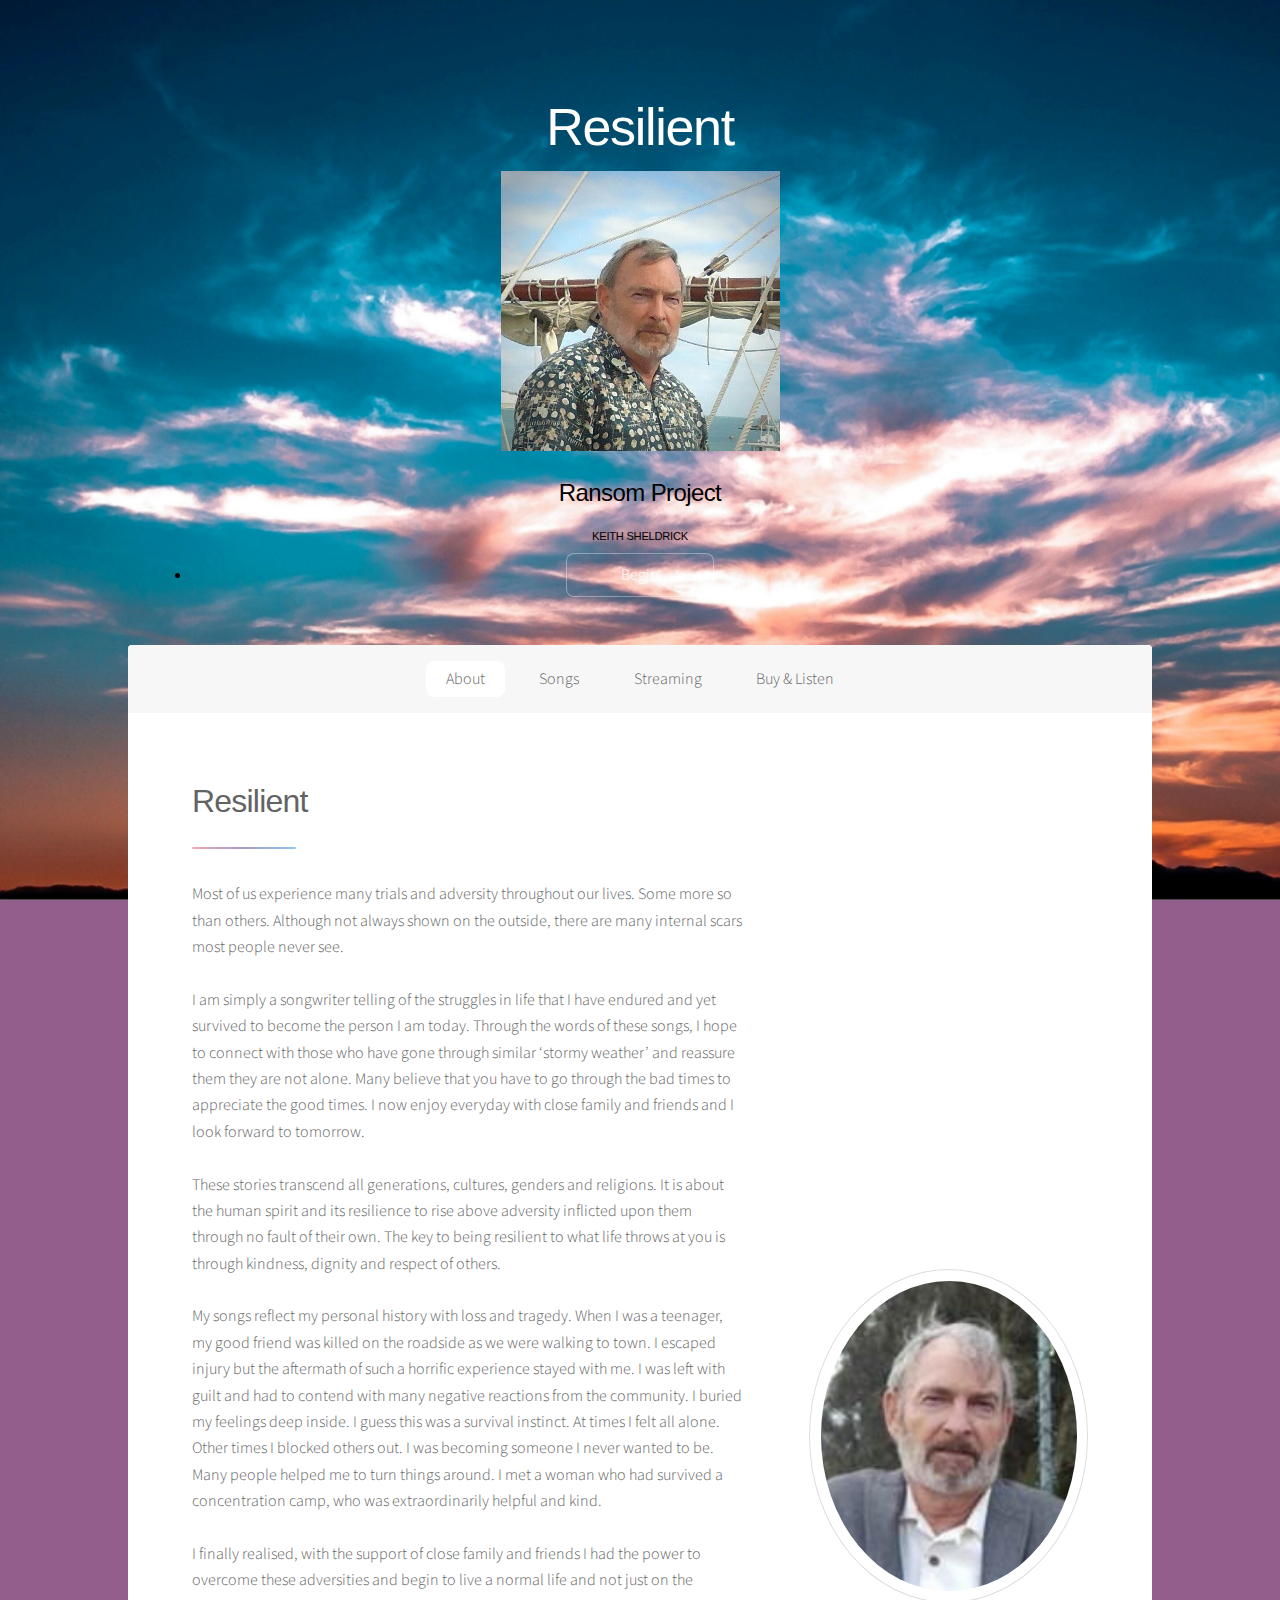
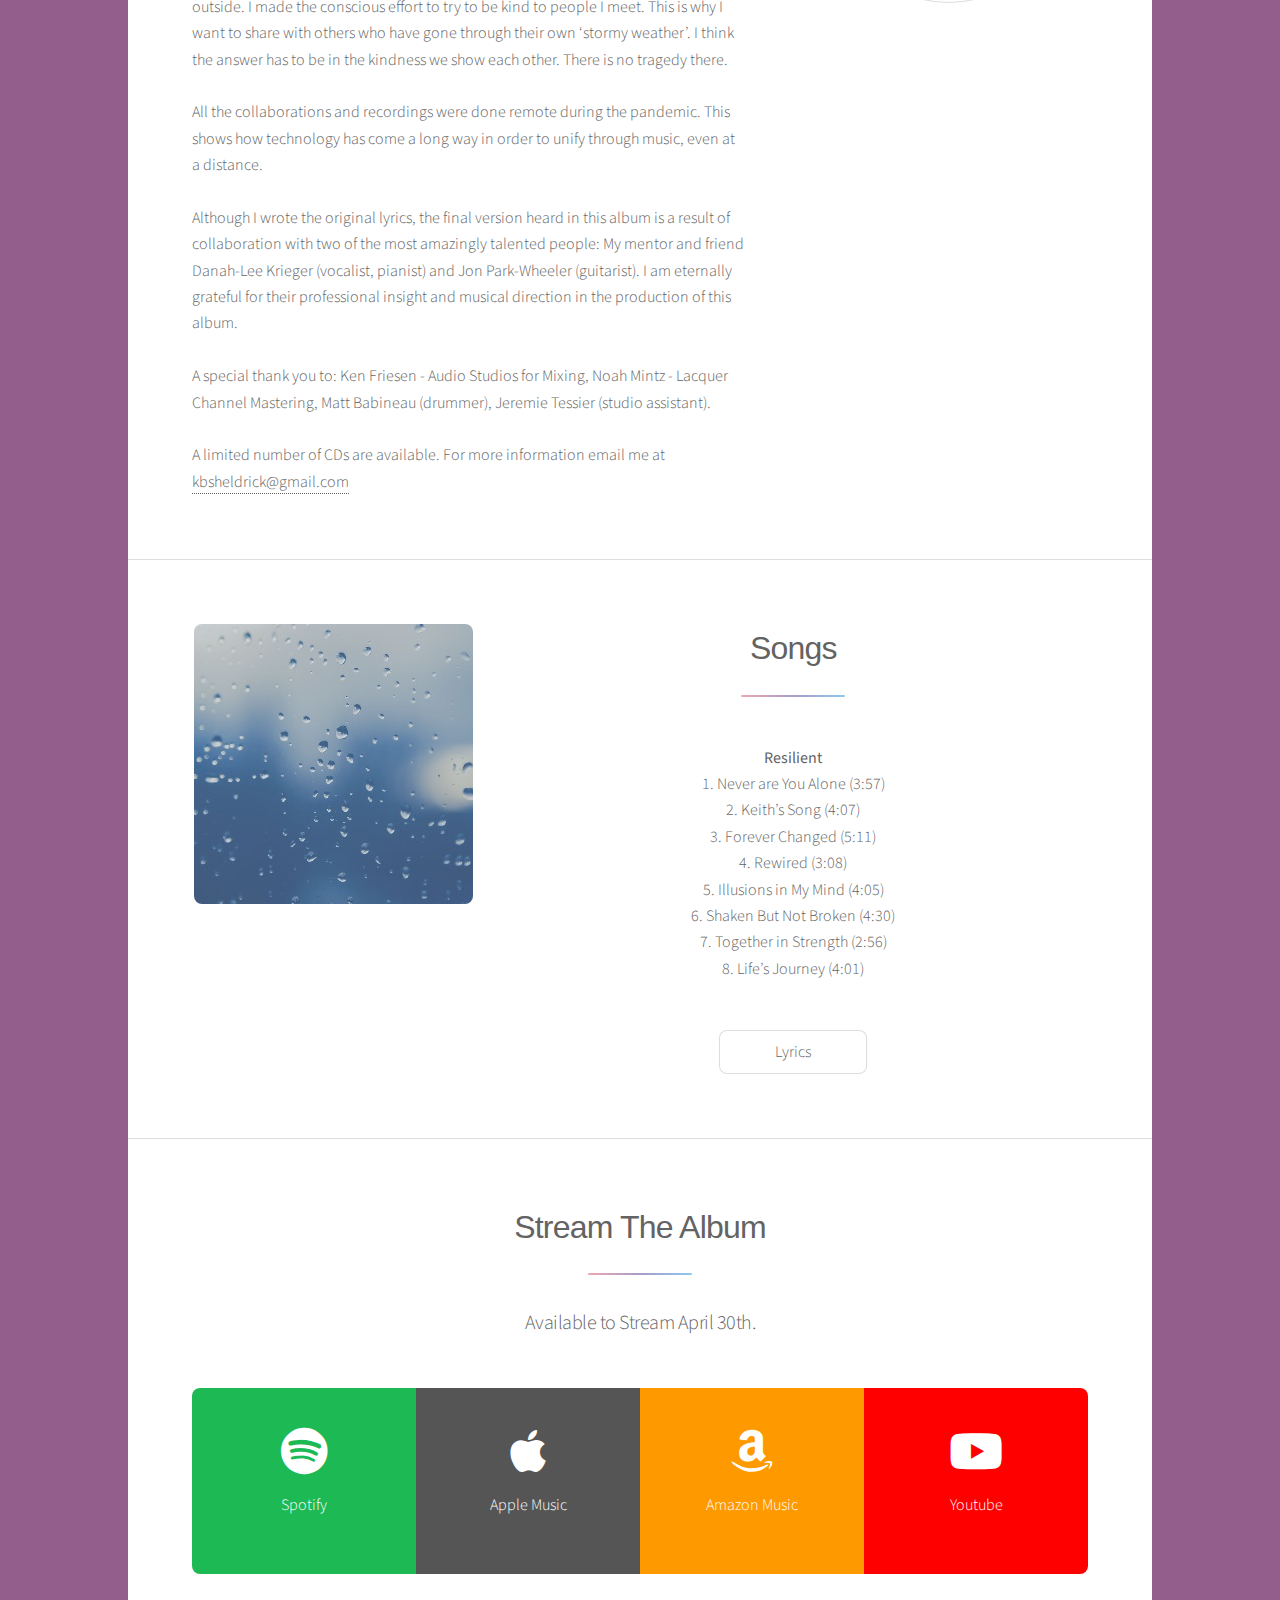
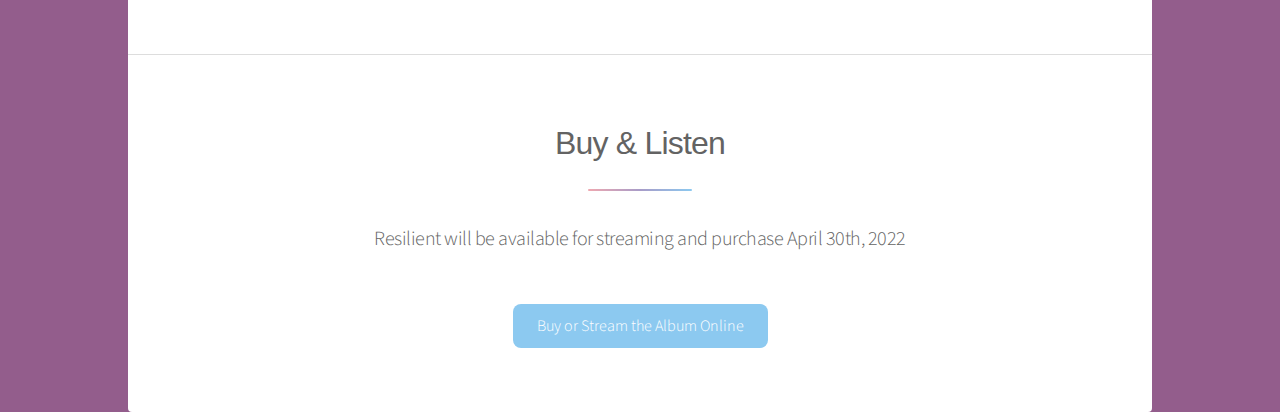
<file: index.html>
<!DOCTYPE HTML>
<html>
	<head>
		<title>Keith Sheldrick - Resilient Ransom Project</title>
		<meta charset="utf-8" />
		<meta name="viewport" content="width=device-width, initial-scale=1, user-scalable=no" />
		<link rel="stylesheet" href="assets/css/main.css" />
		<noscript><link rel="stylesheet" href="assets/css/noscript.css" /></noscript>
	</head>
	<body class="is-preload">

			<div id="wrapper">

					<header id="header" class="alt">
						<h1>Resilient</h1>
						<span class="logo"><img src="images/keithalbum.jpg" alt="" /></span>
						<h2>Ransom Project</h1>
						<h6>KEITH SHELDRICK</h6>
						<li><a href="#nav" class="button">Begin</a></li>
					</header>

					<nav id="nav">
						<ul>
							<li><a href="#intro" class="active">About</a></li>
							<li><a href="#first">Songs</a></li>
							<li><a href="#second">Streaming</a></li>
							<li><a href="#cta">Buy & Listen</a></li>
						</ul>
					</nav>

					<div id="main">
						<section id="intro" class="main">
							<div class="spotlight">
								<div class="content">
									<header class="major">
										<h2>Resilient</h2>
									</header>
									<p>Most of us experience many trials and adversity throughout our lives. Some more so than others. Although not always shown on the outside, there are many internal scars most people never see.
									<br><br>
									I am simply a songwriter telling of the struggles in life that I have endured and yet survived to become the person I am today. Through the words of these songs, I hope to connect with those who have gone through similar ‘stormy weather’ and reassure them they are not alone. Many believe that you have to go through the bad times to appreciate the good times. I now enjoy everyday with close family and friends and I look forward to tomorrow.
									<br><br>
									These stories transcend all generations, cultures, genders and religions. It is about the human spirit and its resilience to rise above adversity inflicted upon them through no fault of their own. The key to being resilient to what life throws at you is through kindness, dignity and respect of others.
									<br><br>
									My songs reflect my personal history with loss and tragedy. When I was a teenager, my good friend was killed on the roadside as we were walking to town. I escaped injury but the aftermath of such a horrific experience stayed with me. I was left with guilt and had to contend with many negative reactions from the community. I buried my feelings deep inside. I guess this was a survival instinct. At times I felt all alone. Other times I blocked others out. I was becoming someone I never wanted to be. Many people helped me to turn things around. I met a woman who had survived a concentration camp, who was extraordinarily helpful and kind.
									<br><br>
									I finally realised, with the support of close family and friends I had the power to overcome these adversities and begin to live a normal life and not just on the outside. I made the conscious effort to try to be kind to people I meet. This is why I want to share with others who have gone through their own ‘stormy weather’. I think the answer has to be in the kindness we show each other. There is no tragedy there.
									<br><br>
									All the collaborations and recordings were done remote during the pandemic. This shows how technology has come a long way in order to unify through music, even at a distance.
									<br><br>
									Although I wrote the original lyrics, the final version heard in this album is a result of collaboration with two of the most amazingly talented people: My mentor and friend Danah-Lee Krieger (vocalist, pianist) and Jon Park-Wheeler (guitarist). I am eternally grateful for their professional insight and musical direction in the production of this album.
									<br><br>
									A special thank you to: Ken Friesen - Audio Studios for Mixing, Noah Mintz - Lacquer Channel Mastering, Matt Babineau (drummer), Jeremie Tessier (studio assistant).
									<br><br>
									A limited number of CDs are available. For more information email me at <a href="mailto://kbsheldrick@gmail.com">kbsheldrick@gmail.com</a></p>
								</div>
								<span class="image"><img src="images/keith.jpg" alt="" /></span>
							</div>
						</section>

						<section id="first" class="main special">
							<div class="row gtr-uniform">
								<div class="col-4"><span class="image"><img src="images/droplets.jpg" alt="" /></span></div>
								<div class="content col-8">
									<header class="major">
										<h2>Songs</h2>
									</header>
									<p>
										<strong>Resilient</strong><br>
											1. Never are You Alone (3:57)<br>

											2. Keith’s Song (4:07)<br>

											3. Forever Changed (5:11)<br>

											4. Rewired (3:08)<br>

											5. Illusions in My Mind (4:05)<br>

											6. Shaken But Not Broken (4:30)<br>

											7. Together in Strength (2:56)<br>
											
											8. Life’s Journey (4:01)
									</p>
									<footer class="major">
										<ul class="actions special">
											<li><a href="songs.html" class="button">Lyrics</a></li>
										</ul>
									</footer>
								</div>
							</div>
						</section>

						<section id="second" class="main special">
							<header class="major">
								<h2>Stream The Album</h2>
								<p>Available to Stream April 30th.</p>
							</header>
							<ul class="statistics">
								<li class="style1" onclick="location.href='https://spoti.fi/3LtR4P7'">
									<span class="fa-brands fa-spotify fa-3x"></span>
									<p>Spotify</p>
								</li>
								<li class="style2" onclick="location.href='https://apple.co/3Kwq6Vw'">
									<span class="fa-brands fa-apple fa-3x"></span>
									<p>Apple Music</p>
								</li>
								<li class="style3" onclick="location.href='https://amzn.to/3KsvJnM'">
									<span class="fa-brands fa-amazon fa-3x"></span>
									<p>Amazon Music</p>
								</li>
								<li class="style4" onclick="location.href='https://youtube.com/playlist?list=PL8QZxRoLRK0p1tTyu_2SrYnF9VVvys5ln'">
									<span class="fa-brands fa-youtube fa-3x"></span>
									<p>Youtube</p>
								</li>
								<!---li class="style5">
									<span class="fa-brands fa-bandcamp fa-3x"></span>
									<p>Bandcamp</p>
								</li>
								<li class="style6">
									<span class=""><img src="images/tidal.png"/></span>
									<p>Tidal</p>
								</li--->
							</ul>
						</section>

						<section id="cta" class="main special">
							<header class="major">
								<h2>Buy & Listen</h2>
								<p>Resilient will be available for streaming and purchase April 30th, 2022</p>
							</header>
							<footer class="major">
								<ul class="actions special">
									<li><a href="albumlinks.html" class="button primary">Buy or Stream the Album Online</a></li>
								</ul>
							</footer>
						</section>
					</div>
			</div>

			<script src="assets/js/jquery.min.js"></script>
			<script src="assets/js/jquery.scrollex.min.js"></script>
			<script src="assets/js/jquery.scrolly.min.js"></script>
			<script src="assets/js/browser.min.js"></script>
			<script src="assets/js/breakpoints.min.js"></script>
			<script src="assets/js/util.js"></script>
			<script src="assets/js/main.js"></script>

	</body>
</html>
</file>
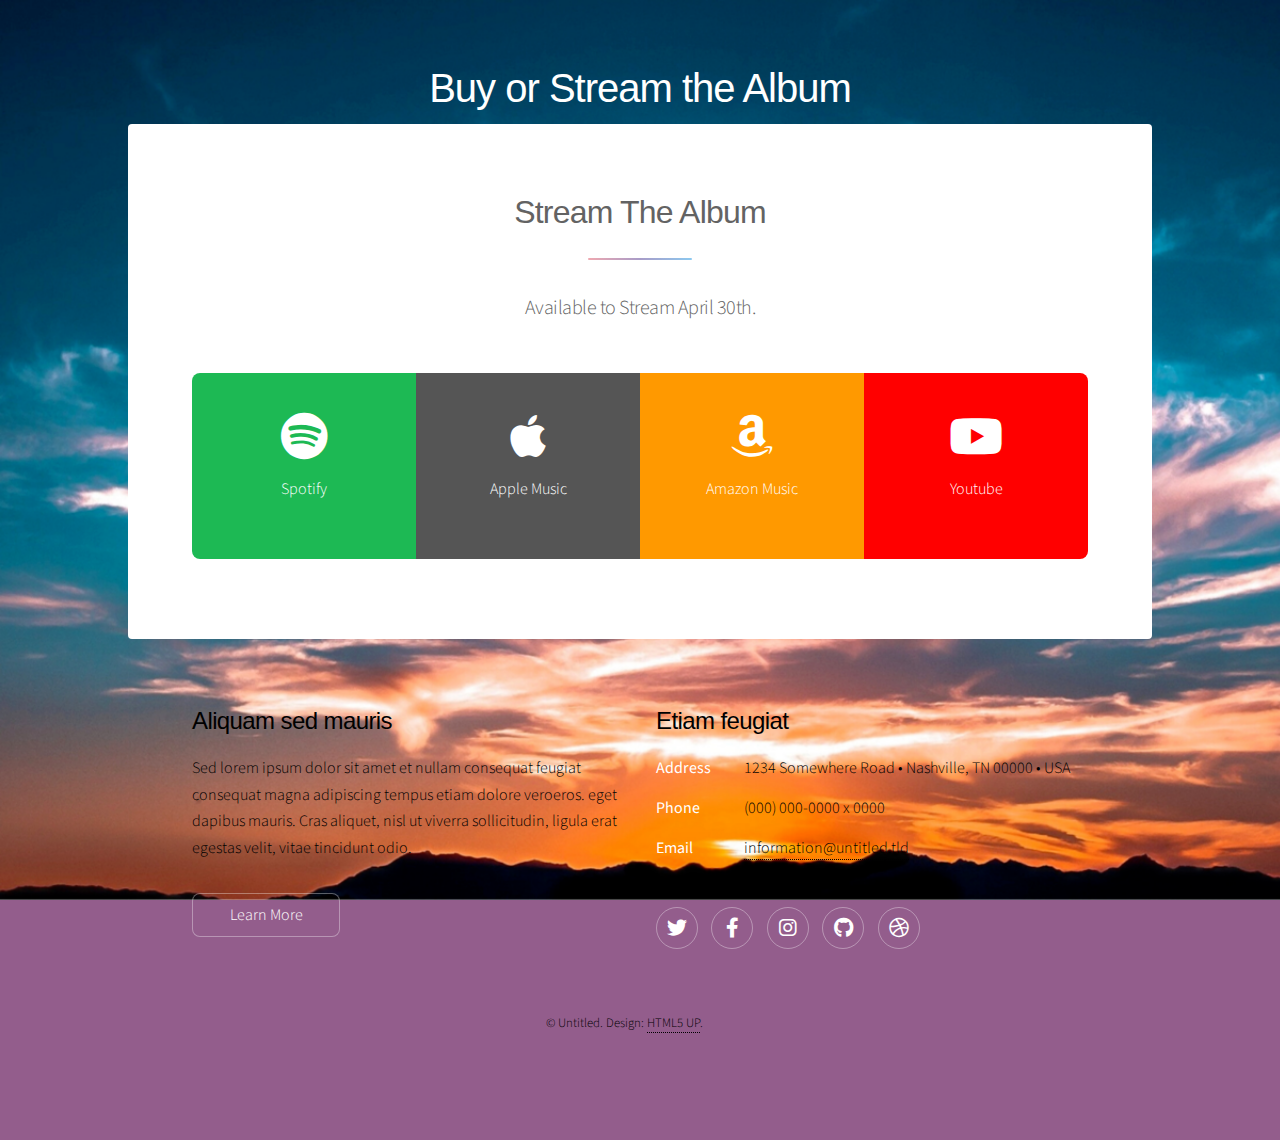
<file: albumlinks.html>
<!DOCTYPE HTML>
<!--
	Stellar by HTML5 UP
	html5up.net | @ajlkn
	Free for personal and commercial use under the CCA 3.0 license (html5up.net/license)
-->
<html>
	<head>
		<title>Buy or Stream the Album</title>
		<meta charset="utf-8" />
		<meta name="viewport" content="width=device-width, initial-scale=1, user-scalable=no" />
		<link rel="stylesheet" href="assets/css/main.css" />
		<noscript><link rel="stylesheet" href="assets/css/noscript.css" /></noscript>
	</head>
	<body class="is-preload">

		<!-- Wrapper -->
			<div id="wrapper">

				<!-- Header -->
					<header id="header">
						<h1>Buy or Stream the Album</h1>
					</header>

				<!-- Main -->
					<div id="main">

						<!-- Content -->
													<section id="second" class="main special">
							<header class="major">
								<h2>Stream The Album</h2>
								<p>Available to Stream April 30th.</p>
							</header>
							<ul class="statistics">
								<li class="style1" onclick="location.href='https://spoti.fi/3LtR4P7'">
									<span class="fa-brands fa-spotify fa-3x"></span>
									<p>Spotify</p>
								</li>
								<li class="style2" onclick="location.href='https://apple.co/3Kwq6Vw'">
									<span class="fa-brands fa-apple fa-3x"></span>
									<p>Apple Music</p>
								</li>
								<li class="style3" onclick="location.href='https://amzn.to/3KsvJnM'">
									<span class="fa-brands fa-amazon fa-3x"></span>
									<p>Amazon Music</p>
								</li>
								<li class="style4" onclick="location.href='https://youtu.be/Hh5gdTMOYtU'">
									<span class="fa-brands fa-youtube fa-3x"></span>
									<p>Youtube</p>
								</li>
								<!---li class="style5">
									<span class="fa-brands fa-bandcamp fa-3x"></span>
									<p>Bandcamp</p>
								</li>
								<li class="style6">
									<span class=""><img src="images/tidal.png"/></span>
									<p>Tidal</p>
								</li--->
							</ul>
						</section>

					</div>

				<!-- Footer -->
					<footer id="footer">
						<section>
							<h2>Aliquam sed mauris</h2>
							<p>Sed lorem ipsum dolor sit amet et nullam consequat feugiat consequat magna adipiscing tempus etiam dolore veroeros. eget dapibus mauris. Cras aliquet, nisl ut viverra sollicitudin, ligula erat egestas velit, vitae tincidunt odio.</p>
							<ul class="actions">
								<li><a href="#" class="button">Learn More</a></li>
							</ul>
						</section>
						<section>
							<h2>Etiam feugiat</h2>
							<dl class="alt">
								<dt>Address</dt>
								<dd>1234 Somewhere Road &bull; Nashville, TN 00000 &bull; USA</dd>
								<dt>Phone</dt>
								<dd>(000) 000-0000 x 0000</dd>
								<dt>Email</dt>
								<dd><a href="#">information@untitled.tld</a></dd>
							</dl>
							<ul class="icons">
								<li><a href="#" class="icon brands fa-twitter alt"><span class="label">Twitter</span></a></li>
								<li><a href="#" class="icon brands fa-facebook-f alt"><span class="label">Facebook</span></a></li>
								<li><a href="#" class="icon brands fa-instagram alt"><span class="label">Instagram</span></a></li>
								<li><a href="#" class="icon brands fa-github alt"><span class="label">GitHub</span></a></li>
								<li><a href="#" class="icon brands fa-dribbble alt"><span class="label">Dribbble</span></a></li>
							</ul>
						</section>
						<p class="copyright">&copy; Untitled. Design: <a href="https://html5up.net">HTML5 UP</a>.</p>
					</footer>

			</div>

		<!-- Scripts -->
			<script src="assets/js/jquery.min.js"></script>
			<script src="assets/js/jquery.scrollex.min.js"></script>
			<script src="assets/js/jquery.scrolly.min.js"></script>
			<script src="assets/js/browser.min.js"></script>
			<script src="assets/js/breakpoints.min.js"></script>
			<script src="assets/js/util.js"></script>
			<script src="assets/js/main.js"></script>

	</body>
</html>
</file>
<file: assets/css/noscript.css>
/*
	Stellar by HTML5 UP
	html5up.net | @ajlkn
	Free for personal and commercial use under the CCA 3.0 license (html5up.net/license)
*/

/* Header */

	body.is-preload #header.alt > * {
		opacity: 1;
	}

	body.is-preload #header.alt .logo {
		-moz-transform: none;
		-webkit-transform: none;
		-ms-transform: none;
		transform: none;
	}
</file>
<file: assets/css/main.css>
@import url(fontawesome-all.min.css);
@import url(brands.min.css);
@import 'https://fonts.googleapis.com/css?family=Source+Sans+Pro:300,400';
@import url('http://fonts.cdnfonts.com/css/nickainley');
@import url('http://fonts.cdnfonts.com/css/league-spartan');

/*
	Stellar by HTML5 UP
	html5up.net | @ajlkn
	Free for personal and commercial use under the CCA 3.0 license (html5up.net/license)
*/

html, body, div, span, applet, object,
iframe, h1, h2, h3, h4, h5, h6, p, blockquote,
pre, a, abbr, acronym, address, big, cite,
code, del, dfn, em, img, ins, kbd, q, s, samp,
small, strike, strong, sub, sup, tt, var, b,
u, i, center, dl, dt, dd, ol, ul, li, fieldset,
form, label, legend, table, caption, tbody,
tfoot, thead, tr, th, td, article, aside,
canvas, details, embed, figure, figcaption,
footer, header, hgroup, menu, nav, output, ruby,
section, summary, time, mark, audio, video {
	margin: 0;
	padding: 0;
	border: 0;
	font-size: 100%;
	font: inherit;
	vertical-align: baseline;}

article, aside, details, figcaption, figure,
footer, header, hgroup, menu, nav, section {
	display: block;}

body {
	line-height: 1;
}

ol, ul {
	list-style: none;
}

blockquote, q {
	quotes: none;
}

	blockquote:before, blockquote:after, q:before, q:after {
		content: '';
		content: none;
	}

table {
	border-collapse: collapse;
	border-spacing: 0;
}

body {
	-webkit-text-size-adjust: none;
}

mark {
	background-color: transparent;
	color: inherit;
}

input::-moz-focus-inner {
	border: 0;
	padding: 0;
}

input, select, textarea {
	-moz-appearance: none;
	-webkit-appearance: none;
	-ms-appearance: none;
	appearance: none;
}

/* Basic */

	@-ms-viewport {
		width: device-width;
	}

	body {
		-ms-overflow-style: scrollbar;
	}

	@media screen and (max-width: 480px) {

		html, body {
			min-width: 320px;
		}

	}

	html {
		box-sizing: border-box;
	}

	*, *:before, *:after {
		box-sizing: inherit;
	}

	body {
		background-color: #935d8c;
		background-image: url("images/background.png");
		Background-size: cover;
		background-attachment: fixed;
	}

		body.is-preload *, body.is-preload *:before, body.is-preload *:after {
			-moz-animation: none !important;
			-webkit-animation: none !important;
			-ms-animation: none !important;
			animation: none !important;
			-moz-transition: none !important;
			-webkit-transition: none !important;
			-ms-transition: none !important;
			transition: none !important;
		}

/* Type */

	body {
		background-color: #935d8c;
		color: black;
	}

	body, input, select, textarea {
		font-family: "Source Sans Pro", Helvetica, sans-serif;
		font-size: 17pt;
		font-weight: 300;
		line-height: 1.65;
	}

		@media screen and (max-width: 1680px) {

			body, input, select, textarea {
				font-size: 14pt;
			}

		}

		@media screen and (max-width: 1280px) {

			body, input, select, textarea {
				font-size: 12pt;
			}

		}

		@media screen and (max-width: 360px) {

			body, input, select, textarea {
				font-size: 11pt;
			}

		}

	a {
		-moz-transition: color 0.2s ease, border-bottom 0.2s ease;
		-webkit-transition: color 0.2s ease, border-bottom 0.2s ease;
		-ms-transition: color 0.2s ease, border-bottom 0.2s ease;
		transition: color 0.2s ease, border-bottom 0.2s ease;
		text-decoration: none;
		border-bottom: dotted 1px;
		color: inherit;
	}

		a:hover {
			border-bottom-color: transparent;
		}

	strong, b {
		font-weight: 400;
	}

	em, i {
		font-style: italic;
	}

	p {
		margin: 0 0 2em 0;
	}

		p.content {
			-moz-columns: 20em 2;
			-webkit-columns: 20em 2;
			-ms-columns: 20em 2;
			columns: 20em 2;
			-moz-column-gap: 2em;
			-webkit-column-gap: 2em;
			-ms-column-gap: 2em;
			column-gap: 2em;
			text-align: justify;
		}

	h1, h2, h3, h4, h5, h6 {
		font-weight: 300;
		line-height: 1.5;
		margin: 0 0 0.7em 0;
		letter-spacing: -0.025em;
	}

		h1 a, h2 a, h3 a, h4 a, h5 a, h6 a {
			text-decoration: none;
		}

	h1 {
		font-size: 2.5em;
		line-height: 1.2;
		font-family: 'Nickainley', sans-serif;
		color: white;
	}

	h2 {
		font-size: 1.5em;
		font-family: 'Nickainley', sans-serif;
		color: black;
	}

	h3 {
		font-size: 1.25em;
	}

	h4 {
		font-size: 1.1em;
	}

	h5 {
		font-size: 0.9em;
	}

	h6 {
		font-size: 0.7em;
		font-family: 'League Spartan', sans-serif;
		color: black;
	}

	@media screen and (max-width: 736px) {

		h1 {
			font-size: 2em;
		}

	}

	sub {
		font-size: 0.8em;
		position: relative;
		top: 0.5em;
	}

	sup {
		font-size: 0.8em;
		position: relative;
		top: -0.5em;
	}

	blockquote {
		border-left: solid 4px;
		font-style: italic;
		margin: 0 0 2em 0;
		padding: 0.5em 0 0.5em 2em;
	}

	code {
		border-radius: 8px;
		border: solid 1px;
		font-family: "Courier New", monospace;
		font-size: 0.9em;
		margin: 0 0.25em;
		padding: 0.25em 0.65em;
	}

	pre {
		-webkit-overflow-scrolling: touch;
		font-family: "Courier New", monospace;
		font-size: 0.9em;
		margin: 0 0 2em 0;
	}

		pre code {
			display: block;
			line-height: 1.75;
			padding: 1em 1.5em;
			overflow-x: auto;
		}

	hr {
		border: 0;
		border-bottom: solid 1px;
		margin: 2em 0;
	}

		hr.major {
			margin: 3em 0;
		}

	.align-left {
		text-align: left;
	}

	.align-center {
		text-align: center;
	}

	.align-right {
		text-align: right;
	}

	input, select, textarea {
		color: #ffffff;
	}

	a:hover {
		color: #ffffff;
	}

	strong, b {
		color: #ffffff;
	}

	blockquote {
		border-left-color: rgba(255, 255, 255, 0.35);
	}

	code {
		background: rgba(255, 255, 255, 0.075);
		border-color: rgba(255, 255, 255, 0.35);
	}

	hr {
		border-bottom-color: rgba(255, 255, 255, 0.35);
	}

/* Row */

	.row {
		display: flex;
		flex-wrap: wrap;
		box-sizing: border-box;
		align-items: stretch;
	}

		.row > * {
			box-sizing: border-box;
		}

		.row.gtr-uniform > * > :last-child {
			margin-bottom: 0;
		}

		.row.aln-left {
			justify-content: flex-start;
		}

		.row.aln-center {
			justify-content: center;
		}

		.row.aln-right {
			justify-content: flex-end;
		}

		.row.aln-top {
			align-items: flex-start;
		}

		.row.aln-middle {
			align-items: center;
		}

		.row.aln-bottom {
			align-items: flex-end;
		}

		.row > .imp {
			order: -1;
		}

		.row > .col-1 {
			width: 8.33333%;
		}

		.row > .off-1 {
			margin-left: 8.33333%;
		}

		.row > .col-2 {
			width: 16.66667%;
		}

		.row > .off-2 {
			margin-left: 16.66667%;
		}

		.row > .col-3 {
			width: 25%;
		}

		.row > .off-3 {
			margin-left: 25%;
		}

		.row > .col-4 {
			width: 33.33333%;
		}

		.row > .off-4 {
			margin-left: 33.33333%;
		}

		.row > .col-5 {
			width: 41.66667%;
		}

		.row > .off-5 {
			margin-left: 41.66667%;
		}

		.row > .col-6 {
			width: 50%;
		}

		.row > .off-6 {
			margin-left: 50%;
		}

		.row > .col-7 {
			width: 58.33333%;
		}

		.row > .off-7 {
			margin-left: 58.33333%;
		}

		.row > .col-8 {
			width: 66.66667%;
		}

		.row > .off-8 {
			margin-left: 66.66667%;
		}

		.row > .col-9 {
			width: 75%;
		}

		.row > .off-9 {
			margin-left: 75%;
		}

		.row > .col-10 {
			width: 83.33333%;
		}

		.row > .off-10 {
			margin-left: 83.33333%;
		}

		.row > .col-11 {
			width: 91.66667%;
		}

		.row > .off-11 {
			margin-left: 91.66667%;
		}

		.row > .col-12 {
			width: 100%;
		}

		.row > .off-12 {
			margin-left: 100%;
		}

		.row.gtr-0 {
			margin-top: 0;
			margin-left: 0em;
		}

			.row.gtr-0 > * {
				padding: 0 0 0 0em;
			}

			.row.gtr-0.gtr-uniform {
				margin-top: 0em;
			}

				.row.gtr-0.gtr-uniform > * {
					padding-top: 0em;
				}

		.row.gtr-25 {
			margin-top: 0;
			margin-left: -0.375em;
		}

			.row.gtr-25 > * {
				padding: 0 0 0 0.375em;
			}

			.row.gtr-25.gtr-uniform {
				margin-top: -0.375em;
			}

				.row.gtr-25.gtr-uniform > * {
					padding-top: 0.375em;
				}

		.row.gtr-50 {
			margin-top: 0;
			margin-left: -0.75em;
		}

			.row.gtr-50 > * {
				padding: 0 0 0 0.75em;
			}

			.row.gtr-50.gtr-uniform {
				margin-top: -0.75em;
			}

				.row.gtr-50.gtr-uniform > * {
					padding-top: 0.75em;
				}

		.row {
			margin-top: 0;
			margin-left: -1.5em;
		}

			.row > * {
				padding: 0 0 0 1.5em;
			}

			.row.gtr-uniform {
				margin-top: -1.5em;
			}

				.row.gtr-uniform > * {
					padding-top: 1.5em;
				}

		.row.gtr-150 {
			margin-top: 0;
			margin-left: -2.25em;
		}

			.row.gtr-150 > * {
				padding: 0 0 0 2.25em;
			}

			.row.gtr-150.gtr-uniform {
				margin-top: -2.25em;
			}

				.row.gtr-150.gtr-uniform > * {
					padding-top: 2.25em;
				}

		.row.gtr-200 {
			margin-top: 0;
			margin-left: -3em;
		}

			.row.gtr-200 > * {
				padding: 0 0 0 3em;
			}

			.row.gtr-200.gtr-uniform {
				margin-top: -3em;
			}

				.row.gtr-200.gtr-uniform > * {
					padding-top: 3em;
				}

		@media screen and (max-width: 1680px) {

			.row {
				display: flex;
				flex-wrap: wrap;
				box-sizing: border-box;
				align-items: stretch;
			}

				.row > * {
					box-sizing: border-box;
				}

				.row.gtr-uniform > * > :last-child {
					margin-bottom: 0;
				}

				.row.aln-left {
					justify-content: flex-start;
				}

				.row.aln-center {
					justify-content: center;
				}

				.row.aln-right {
					justify-content: flex-end;
				}

				.row.aln-top {
					align-items: flex-start;
				}

				.row.aln-middle {
					align-items: center;
				}

				.row.aln-bottom {
					align-items: flex-end;
				}

				.row > .imp-xlarge {
					order: -1;
				}

				.row > .col-1-xlarge {
					width: 8.33333%;
				}

				.row > .off-1-xlarge {
					margin-left: 8.33333%;
				}

				.row > .col-2-xlarge {
					width: 16.66667%;
				}

				.row > .off-2-xlarge {
					margin-left: 16.66667%;
				}

				.row > .col-3-xlarge {
					width: 25%;
				}

				.row > .off-3-xlarge {
					margin-left: 25%;
				}

				.row > .col-4-xlarge {
					width: 33.33333%;
				}

				.row > .off-4-xlarge {
					margin-left: 33.33333%;
				}

				.row > .col-5-xlarge {
					width: 41.66667%;
				}

				.row > .off-5-xlarge {
					margin-left: 41.66667%;
				}

				.row > .col-6-xlarge {
					width: 50%;
				}

				.row > .off-6-xlarge {
					margin-left: 50%;
				}

				.row > .col-7-xlarge {
					width: 58.33333%;
				}

				.row > .off-7-xlarge {
					margin-left: 58.33333%;
				}

				.row > .col-8-xlarge {
					width: 66.66667%;
				}

				.row > .off-8-xlarge {
					margin-left: 66.66667%;
				}

				.row > .col-9-xlarge {
					width: 75%;
				}

				.row > .off-9-xlarge {
					margin-left: 75%;
				}

				.row > .col-10-xlarge {
					width: 83.33333%;
				}

				.row > .off-10-xlarge {
					margin-left: 83.33333%;
				}

				.row > .col-11-xlarge {
					width: 91.66667%;
				}

				.row > .off-11-xlarge {
					margin-left: 91.66667%;
				}

				.row > .col-12-xlarge {
					width: 100%;
				}

				.row > .off-12-xlarge {
					margin-left: 100%;
				}

				.row.gtr-0 {
					margin-top: 0;
					margin-left: 0em;
				}

					.row.gtr-0 > * {
						padding: 0 0 0 0em;
					}

					.row.gtr-0.gtr-uniform {
						margin-top: 0em;
					}

						.row.gtr-0.gtr-uniform > * {
							padding-top: 0em;
						}

				.row.gtr-25 {
					margin-top: 0;
					margin-left: -0.375em;
				}

					.row.gtr-25 > * {
						padding: 0 0 0 0.375em;
					}

					.row.gtr-25.gtr-uniform {
						margin-top: -0.375em;
					}

						.row.gtr-25.gtr-uniform > * {
							padding-top: 0.375em;
						}

				.row.gtr-50 {
					margin-top: 0;
					margin-left: -0.75em;
				}

					.row.gtr-50 > * {
						padding: 0 0 0 0.75em;
					}

					.row.gtr-50.gtr-uniform {
						margin-top: -0.75em;
					}

						.row.gtr-50.gtr-uniform > * {
							padding-top: 0.75em;
						}

				.row {
					margin-top: 0;
					margin-left: -1.5em;
				}

					.row > * {
						padding: 0 0 0 1.5em;
					}

					.row.gtr-uniform {
						margin-top: -1.5em;
					}

						.row.gtr-uniform > * {
							padding-top: 1.5em;
						}

				.row.gtr-150 {
					margin-top: 0;
					margin-left: -2.25em;
				}

					.row.gtr-150 > * {
						padding: 0 0 0 2.25em;
					}

					.row.gtr-150.gtr-uniform {
						margin-top: -2.25em;
					}

						.row.gtr-150.gtr-uniform > * {
							padding-top: 2.25em;
						}

				.row.gtr-200 {
					margin-top: 0;
					margin-left: -3em;
				}

					.row.gtr-200 > * {
						padding: 0 0 0 3em;
					}

					.row.gtr-200.gtr-uniform {
						margin-top: -3em;
					}

						.row.gtr-200.gtr-uniform > * {
							padding-top: 3em;
						}

		}

		@media screen and (max-width: 1280px) {

			.row {
				display: flex;
				flex-wrap: wrap;
				box-sizing: border-box;
				align-items: stretch;
			}

				.row > * {
					box-sizing: border-box;
				}

				.row.gtr-uniform > * > :last-child {
					margin-bottom: 0;
				}

				.row.aln-left {
					justify-content: flex-start;
				}

				.row.aln-center {
					justify-content: center;
				}

				.row.aln-right {
					justify-content: flex-end;
				}

				.row.aln-top {
					align-items: flex-start;
				}

				.row.aln-middle {
					align-items: center;
				}

				.row.aln-bottom {
					align-items: flex-end;
				}

				.row > .imp-large {
					order: -1;
				}

				.row > .col-1-large {
					width: 8.33333%;
				}

				.row > .off-1-large {
					margin-left: 8.33333%;
				}

				.row > .col-2-large {
					width: 16.66667%;
				}

				.row > .off-2-large {
					margin-left: 16.66667%;
				}

				.row > .col-3-large {
					width: 25%;
				}

				.row > .off-3-large {
					margin-left: 25%;
				}

				.row > .col-4-large {
					width: 33.33333%;
				}

				.row > .off-4-large {
					margin-left: 33.33333%;
				}

				.row > .col-5-large {
					width: 41.66667%;
				}

				.row > .off-5-large {
					margin-left: 41.66667%;
				}

				.row > .col-6-large {
					width: 50%;
				}

				.row > .off-6-large {
					margin-left: 50%;
				}

				.row > .col-7-large {
					width: 58.33333%;
				}

				.row > .off-7-large {
					margin-left: 58.33333%;
				}

				.row > .col-8-large {
					width: 66.66667%;
				}

				.row > .off-8-large {
					margin-left: 66.66667%;
				}

				.row > .col-9-large {
					width: 75%;
				}

				.row > .off-9-large {
					margin-left: 75%;
				}

				.row > .col-10-large {
					width: 83.33333%;
				}

				.row > .off-10-large {
					margin-left: 83.33333%;
				}

				.row > .col-11-large {
					width: 91.66667%;
				}

				.row > .off-11-large {
					margin-left: 91.66667%;
				}

				.row > .col-12-large {
					width: 100%;
				}

				.row > .off-12-large {
					margin-left: 100%;
				}

				.row.gtr-0 {
					margin-top: 0;
					margin-left: 0em;
				}

					.row.gtr-0 > * {
						padding: 0 0 0 0em;
					}

					.row.gtr-0.gtr-uniform {
						margin-top: 0em;
					}

						.row.gtr-0.gtr-uniform > * {
							padding-top: 0em;
						}

				.row.gtr-25 {
					margin-top: 0;
					margin-left: -0.375em;
				}

					.row.gtr-25 > * {
						padding: 0 0 0 0.375em;
					}

					.row.gtr-25.gtr-uniform {
						margin-top: -0.375em;
					}

						.row.gtr-25.gtr-uniform > * {
							padding-top: 0.375em;
						}

				.row.gtr-50 {
					margin-top: 0;
					margin-left: -0.75em;
				}

					.row.gtr-50 > * {
						padding: 0 0 0 0.75em;
					}

					.row.gtr-50.gtr-uniform {
						margin-top: -0.75em;
					}

						.row.gtr-50.gtr-uniform > * {
							padding-top: 0.75em;
						}

				.row {
					margin-top: 0;
					margin-left: -1.5em;
				}

					.row > * {
						padding: 0 0 0 1.5em;
					}

					.row.gtr-uniform {
						margin-top: -1.5em;
					}

						.row.gtr-uniform > * {
							padding-top: 1.5em;
						}

				.row.gtr-150 {
					margin-top: 0;
					margin-left: -2.25em;
				}

					.row.gtr-150 > * {
						padding: 0 0 0 2.25em;
					}

					.row.gtr-150.gtr-uniform {
						margin-top: -2.25em;
					}

						.row.gtr-150.gtr-uniform > * {
							padding-top: 2.25em;
						}

				.row.gtr-200 {
					margin-top: 0;
					margin-left: -3em;
				}

					.row.gtr-200 > * {
						padding: 0 0 0 3em;
					}

					.row.gtr-200.gtr-uniform {
						margin-top: -3em;
					}

						.row.gtr-200.gtr-uniform > * {
							padding-top: 3em;
						}

		}

		@media screen and (max-width: 980px) {

			.row {
				display: flex;
				flex-wrap: wrap;
				box-sizing: border-box;
				align-items: stretch;
			}

				.row > * {
					box-sizing: border-box;
				}

				.row.gtr-uniform > * > :last-child {
					margin-bottom: 0;
				}

				.row.aln-left {
					justify-content: flex-start;
				}

				.row.aln-center {
					justify-content: center;
				}

				.row.aln-right {
					justify-content: flex-end;
				}

				.row.aln-top {
					align-items: flex-start;
				}

				.row.aln-middle {
					align-items: center;
				}

				.row.aln-bottom {
					align-items: flex-end;
				}

				.row > .imp-medium {
					order: -1;
				}

				.row > .col-1-medium {
					width: 8.33333%;
				}

				.row > .off-1-medium {
					margin-left: 8.33333%;
				}

				.row > .col-2-medium {
					width: 16.66667%;
				}

				.row > .off-2-medium {
					margin-left: 16.66667%;
				}

				.row > .col-3-medium {
					width: 25%;
				}

				.row > .off-3-medium {
					margin-left: 25%;
				}

				.row > .col-4-medium {
					width: 33.33333%;
				}

				.row > .off-4-medium {
					margin-left: 33.33333%;
				}

				.row > .col-5-medium {
					width: 41.66667%;
				}

				.row > .off-5-medium {
					margin-left: 41.66667%;
				}

				.row > .col-6-medium {
					width: 50%;
				}

				.row > .off-6-medium {
					margin-left: 50%;
				}

				.row > .col-7-medium {
					width: 58.33333%;
				}

				.row > .off-7-medium {
					margin-left: 58.33333%;
				}

				.row > .col-8-medium {
					width: 66.66667%;
				}

				.row > .off-8-medium {
					margin-left: 66.66667%;
				}

				.row > .col-9-medium {
					width: 75%;
				}

				.row > .off-9-medium {
					margin-left: 75%;
				}

				.row > .col-10-medium {
					width: 83.33333%;
				}

				.row > .off-10-medium {
					margin-left: 83.33333%;
				}

				.row > .col-11-medium {
					width: 91.66667%;
				}

				.row > .off-11-medium {
					margin-left: 91.66667%;
				}

				.row > .col-12-medium {
					width: 100%;
				}

				.row > .off-12-medium {
					margin-left: 100%;
				}

				.row.gtr-0 {
					margin-top: 0;
					margin-left: 0em;
				}

					.row.gtr-0 > * {
						padding: 0 0 0 0em;
					}

					.row.gtr-0.gtr-uniform {
						margin-top: 0em;
					}

						.row.gtr-0.gtr-uniform > * {
							padding-top: 0em;
						}

				.row.gtr-25 {
					margin-top: 0;
					margin-left: -0.375em;
				}

					.row.gtr-25 > * {
						padding: 0 0 0 0.375em;
					}

					.row.gtr-25.gtr-uniform {
						margin-top: -0.375em;
					}

						.row.gtr-25.gtr-uniform > * {
							padding-top: 0.375em;
						}

				.row.gtr-50 {
					margin-top: 0;
					margin-left: -0.75em;
				}

					.row.gtr-50 > * {
						padding: 0 0 0 0.75em;
					}

					.row.gtr-50.gtr-uniform {
						margin-top: -0.75em;
					}

						.row.gtr-50.gtr-uniform > * {
							padding-top: 0.75em;
						}

				.row {
					margin-top: 0;
					margin-left: -1.5em;
				}

					.row > * {
						padding: 0 0 0 1.5em;
					}

					.row.gtr-uniform {
						margin-top: -1.5em;
					}

						.row.gtr-uniform > * {
							padding-top: 1.5em;
						}

				.row.gtr-150 {
					margin-top: 0;
					margin-left: -2.25em;
				}

					.row.gtr-150 > * {
						padding: 0 0 0 2.25em;
					}

					.row.gtr-150.gtr-uniform {
						margin-top: -2.25em;
					}

						.row.gtr-150.gtr-uniform > * {
							padding-top: 2.25em;
						}

				.row.gtr-200 {
					margin-top: 0;
					margin-left: -3em;
				}

					.row.gtr-200 > * {
						padding: 0 0 0 3em;
					}

					.row.gtr-200.gtr-uniform {
						margin-top: -3em;
					}

						.row.gtr-200.gtr-uniform > * {
							padding-top: 3em;
						}

		}

		@media screen and (max-width: 736px) {

			.row {
				display: flex;
				flex-wrap: wrap;
				box-sizing: border-box;
				align-items: stretch;
			}

				.row > * {
					box-sizing: border-box;
				}

				.row.gtr-uniform > * > :last-child {
					margin-bottom: 0;
				}

				.row.aln-left {
					justify-content: flex-start;
				}

				.row.aln-center {
					justify-content: center;
				}

				.row.aln-right {
					justify-content: flex-end;
				}

				.row.aln-top {
					align-items: flex-start;
				}

				.row.aln-middle {
					align-items: center;
				}

				.row.aln-bottom {
					align-items: flex-end;
				}

				.row > .imp-small {
					order: -1;
				}

				.row > .col-1-small {
					width: 8.33333%;
				}

				.row > .off-1-small {
					margin-left: 8.33333%;
				}

				.row > .col-2-small {
					width: 16.66667%;
				}

				.row > .off-2-small {
					margin-left: 16.66667%;
				}

				.row > .col-3-small {
					width: 25%;
				}

				.row > .off-3-small {
					margin-left: 25%;
				}

				.row > .col-4-small {
					width: 33.33333%;
				}

				.row > .off-4-small {
					margin-left: 33.33333%;
				}

				.row > .col-5-small {
					width: 41.66667%;
				}

				.row > .off-5-small {
					margin-left: 41.66667%;
				}

				.row > .col-6-small {
					width: 50%;
				}

				.row > .off-6-small {
					margin-left: 50%;
				}

				.row > .col-7-small {
					width: 58.33333%;
				}

				.row > .off-7-small {
					margin-left: 58.33333%;
				}

				.row > .col-8-small {
					width: 66.66667%;
				}

				.row > .off-8-small {
					margin-left: 66.66667%;
				}

				.row > .col-9-small {
					width: 75%;
				}

				.row > .off-9-small {
					margin-left: 75%;
				}

				.row > .col-10-small {
					width: 83.33333%;
				}

				.row > .off-10-small {
					margin-left: 83.33333%;
				}

				.row > .col-11-small {
					width: 91.66667%;
				}

				.row > .off-11-small {
					margin-left: 91.66667%;
				}

				.row > .col-12-small {
					width: 100%;
				}

				.row > .off-12-small {
					margin-left: 100%;
				}

				.row.gtr-0 {
					margin-top: 0;
					margin-left: 0em;
				}

					.row.gtr-0 > * {
						padding: 0 0 0 0em;
					}

					.row.gtr-0.gtr-uniform {
						margin-top: 0em;
					}

						.row.gtr-0.gtr-uniform > * {
							padding-top: 0em;
						}

				.row.gtr-25 {
					margin-top: 0;
					margin-left: -0.25em;
				}

					.row.gtr-25 > * {
						padding: 0 0 0 0.25em;
					}

					.row.gtr-25.gtr-uniform {
						margin-top: -0.25em;
					}

						.row.gtr-25.gtr-uniform > * {
							padding-top: 0.25em;
						}

				.row.gtr-50 {
					margin-top: 0;
					margin-left: -0.5em;
				}

					.row.gtr-50 > * {
						padding: 0 0 0 0.5em;
					}

					.row.gtr-50.gtr-uniform {
						margin-top: -0.5em;
					}

						.row.gtr-50.gtr-uniform > * {
							padding-top: 0.5em;
						}

				.row {
					margin-top: 0;
					margin-left: -1em;
				}

					.row > * {
						padding: 0 0 0 1em;
					}

					.row.gtr-uniform {
						margin-top: -1em;
					}

						.row.gtr-uniform > * {
							padding-top: 1em;
						}

				.row.gtr-150 {
					margin-top: 0;
					margin-left: -1.5em;
				}

					.row.gtr-150 > * {
						padding: 0 0 0 1.5em;
					}

					.row.gtr-150.gtr-uniform {
						margin-top: -1.5em;
					}

						.row.gtr-150.gtr-uniform > * {
							padding-top: 1.5em;
						}

				.row.gtr-200 {
					margin-top: 0;
					margin-left: -2em;
				}

					.row.gtr-200 > * {
						padding: 0 0 0 2em;
					}

					.row.gtr-200.gtr-uniform {
						margin-top: -2em;
					}

						.row.gtr-200.gtr-uniform > * {
							padding-top: 2em;
						}

		}

		@media screen and (max-width: 480px) {

			.row {
				display: flex;
				flex-wrap: wrap;
				box-sizing: border-box;
				align-items: stretch;
			}

				.row > * {
					box-sizing: border-box;
				}

				.row.gtr-uniform > * > :last-child {
					margin-bottom: 0;
				}

				.row.aln-left {
					justify-content: flex-start;
				}

				.row.aln-center {
					justify-content: center;
				}

				.row.aln-right {
					justify-content: flex-end;
				}

				.row.aln-top {
					align-items: flex-start;
				}

				.row.aln-middle {
					align-items: center;
				}

				.row.aln-bottom {
					align-items: flex-end;
				}

				.row > .imp-xsmall {
					order: -1;
				}

				.row > .col-1-xsmall {
					width: 8.33333%;
				}

				.row > .off-1-xsmall {
					margin-left: 8.33333%;
				}

				.row > .col-2-xsmall {
					width: 16.66667%;
				}

				.row > .off-2-xsmall {
					margin-left: 16.66667%;
				}

				.row > .col-3-xsmall {
					width: 25%;
				}

				.row > .off-3-xsmall {
					margin-left: 25%;
				}

				.row > .col-4-xsmall {
					width: 33.33333%;
				}

				.row > .off-4-xsmall {
					margin-left: 33.33333%;
				}

				.row > .col-5-xsmall {
					width: 41.66667%;
				}

				.row > .off-5-xsmall {
					margin-left: 41.66667%;
				}

				.row > .col-6-xsmall {
					width: 50%;
				}

				.row > .off-6-xsmall {
					margin-left: 50%;
				}

				.row > .col-7-xsmall {
					width: 58.33333%;
				}

				.row > .off-7-xsmall {
					margin-left: 58.33333%;
				}

				.row > .col-8-xsmall {
					width: 66.66667%;
				}

				.row > .off-8-xsmall {
					margin-left: 66.66667%;
				}

				.row > .col-9-xsmall {
					width: 75%;
				}

				.row > .off-9-xsmall {
					margin-left: 75%;
				}

				.row > .col-10-xsmall {
					width: 83.33333%;
				}

				.row > .off-10-xsmall {
					margin-left: 83.33333%;
				}

				.row > .col-11-xsmall {
					width: 91.66667%;
				}

				.row > .off-11-xsmall {
					margin-left: 91.66667%;
				}

				.row > .col-12-xsmall {
					width: 100%;
				}

				.row > .off-12-xsmall {
					margin-left: 100%;
				}

				.row.gtr-0 {
					margin-top: 0;
					margin-left: 0em;
				}

					.row.gtr-0 > * {
						padding: 0 0 0 0em;
					}

					.row.gtr-0.gtr-uniform {
						margin-top: 0em;
					}

						.row.gtr-0.gtr-uniform > * {
							padding-top: 0em;
						}

				.row.gtr-25 {
					margin-top: 0;
					margin-left: -0.3125em;
				}

					.row.gtr-25 > * {
						padding: 0 0 0 0.3125em;
					}

					.row.gtr-25.gtr-uniform {
						margin-top: -0.3125em;
					}

						.row.gtr-25.gtr-uniform > * {
							padding-top: 0.3125em;
						}

				.row.gtr-50 {
					margin-top: 0;
					margin-left: -0.625em;
				}

					.row.gtr-50 > * {
						padding: 0 0 0 0.625em;
					}

					.row.gtr-50.gtr-uniform {
						margin-top: -0.625em;
					}

						.row.gtr-50.gtr-uniform > * {
							padding-top: 0.625em;
						}

				.row {
					margin-top: 0;
					margin-left: -1.25em;
				}

					.row > * {
						padding: 0 0 0 1.25em;
					}

					.row.gtr-uniform {
						margin-top: -1.25em;
					}

						.row.gtr-uniform > * {
							padding-top: 1.25em;
						}

				.row.gtr-150 {
					margin-top: 0;
					margin-left: -1.875em;
				}

					.row.gtr-150 > * {
						padding: 0 0 0 1.875em;
					}

					.row.gtr-150.gtr-uniform {
						margin-top: -1.875em;
					}

						.row.gtr-150.gtr-uniform > * {
							padding-top: 1.875em;
						}

				.row.gtr-200 {
					margin-top: 0;
					margin-left: -2.5em;
				}

					.row.gtr-200 > * {
						padding: 0 0 0 2.5em;
					}

					.row.gtr-200.gtr-uniform {
						margin-top: -2.5em;
					}

						.row.gtr-200.gtr-uniform > * {
							padding-top: 2.5em;
						}

		}

/* Box */

	.box {
		border-radius: 8px;
		border: solid;
		margin-bottom: 2em;
		padding: 1.5em;
	}

		.box > :last-child,
		.box > :last-child > :last-child,
		.box > :last-child > :last-child > :last-child {
			margin-bottom: 0;
		}

		.box.alt {
			border: 0;
			border-radius: 0;
			padding: 0;
		}

	.box {
		border-color: rgba(255, 255, 255, 0.35);
	}

/* Button */

	input[type="submit"],
	input[type="reset"],
	input[type="button"],
	button,
	.button {
		-moz-appearance: none;
		-webkit-appearance: none;
		-ms-appearance: none;
		appearance: none;
		-moz-transition: background-color 0.2s ease-in-out, color 0.2s ease-in-out;
		-webkit-transition: background-color 0.2s ease-in-out, color 0.2s ease-in-out;
		-ms-transition: background-color 0.2s ease-in-out, color 0.2s ease-in-out;
		transition: background-color 0.2s ease-in-out, color 0.2s ease-in-out;
		border-radius: 8px;
		border: 0;
		cursor: pointer;
		display: inline-block;
		font-weight: 300;
		height: 2.75em;
		line-height: 2.75em;
		min-width: 9.25em;
		padding: 0 1.5em;
		text-align: center;
		text-decoration: none;
		white-space: nowrap;
	}

		input[type="submit"].icon,
		input[type="reset"].icon,
		input[type="button"].icon,
		button.icon,
		.button.icon {
			padding-left: 1.35em;
		}

			input[type="submit"].icon:before,
			input[type="reset"].icon:before,
			input[type="button"].icon:before,
			button.icon:before,
			.button.icon:before {
				margin-right: 0.5em;
			}

		input[type="submit"].fit,
		input[type="reset"].fit,
		input[type="button"].fit,
		button.fit,
		.button.fit {
			width: 100%;
		}

		input[type="submit"].small,
		input[type="reset"].small,
		input[type="button"].small,
		button.small,
		.button.small {
			font-size: 0.8em;
		}

		input[type="submit"].large,
		input[type="reset"].large,
		input[type="button"].large,
		button.large,
		.button.large {
			font-size: 1.35em;
		}

		input[type="submit"].disabled, input[type="submit"]:disabled,
		input[type="reset"].disabled,
		input[type="reset"]:disabled,
		input[type="button"].disabled,
		input[type="button"]:disabled,
		button.disabled,
		button:disabled,
		.button.disabled,
		.button:disabled {
			pointer-events: none;
			opacity: 0.25;
		}

		@media screen and (max-width: 736px) {

			input[type="submit"],
			input[type="reset"],
			input[type="button"],
			button,
			.button {
				min-width: 0;
			}

		}

	input[type="submit"],
	input[type="reset"],
	input[type="button"],
	button,
	.button {
		background-color: transparent;
		box-shadow: inset 0 0 0 1px rgba(255, 255, 255, 0.35);
		color: #ffffff !important;
	}

		input[type="submit"]:hover,
		input[type="reset"]:hover,
		input[type="button"]:hover,
		button:hover,
		.button:hover {
			background-color: rgba(255, 255, 255, 0.075);
		}

		input[type="submit"]:active,
		input[type="reset"]:active,
		input[type="button"]:active,
		button:active,
		.button:active {
			background-color: rgba(255, 255, 255, 0.2);
		}

		input[type="submit"].icon:before,
		input[type="reset"].icon:before,
		input[type="button"].icon:before,
		button.icon:before,
		.button.icon:before {
			color: rgba(255, 255, 255, 0.5);
		}

		input[type="submit"].primary,
		input[type="reset"].primary,
		input[type="button"].primary,
		button.primary,
		.button.primary {
			background-color: #8cc9f0;
			color: #ffffff !important;
			box-shadow: none;
		}

			input[type="submit"].primary:hover,
			input[type="reset"].primary:hover,
			input[type="button"].primary:hover,
			button.primary:hover,
			.button.primary:hover {
				background-color: #9acff2;
			}

			input[type="submit"].primary:active,
			input[type="reset"].primary:active,
			input[type="button"].primary:active,
			button.primary:active,
			.button.primary:active {
				background-color: #7ec3ee;
			}

			input[type="submit"].primary.icon:before,
			input[type="reset"].primary.icon:before,
			input[type="button"].primary.icon:before,
			button.primary.icon:before,
			.button.primary.icon:before {
				color: #ffffff !important;
			}

/* Form */

	form {
		margin: 0 0 2em 0;
	}

	label {
		display: block;
		font-size: 0.9em;
		font-weight: 400;
		margin: 0 0 1em 0;
	}

	input[type="text"],
	input[type="password"],
	input[type="email"],
	select,
	textarea {
		-moz-appearance: none;
		-webkit-appearance: none;
		-ms-appearance: none;
		appearance: none;
		border-radius: 8px;
		border: solid 1px;
		color: inherit;
		display: block;
		outline: 0;
		padding: 0 1em;
		text-decoration: none;
		width: 100%;
	}

		input[type="text"]:invalid,
		input[type="password"]:invalid,
		input[type="email"]:invalid,
		select:invalid,
		textarea:invalid {
			box-shadow: none;
		}

	select {
		background-size: 1.25rem;
		background-repeat: no-repeat;
		background-position: calc(100% - 1rem) center;
		height: 2.75em;
		padding-right: 2.75em;
		text-overflow: ellipsis;
	}

		select:focus::-ms-value {
			background-color: transparent;
		}

		select::-ms-expand {
			display: none;
		}

	input[type="text"],
	input[type="password"],
	input[type="email"],
	select {
		height: 2.75em;
	}

	textarea {
		padding: 0.75em 1em;
	}

	input[type="checkbox"],
	input[type="radio"] {
		-moz-appearance: none;
		-webkit-appearance: none;
		-ms-appearance: none;
		appearance: none;
		display: block;
		float: left;
		margin-right: -2em;
		opacity: 0;
		width: 1em;
		z-index: -1;
	}

		input[type="checkbox"] + label,
		input[type="radio"] + label {
			text-decoration: none;
			cursor: pointer;
			display: inline-block;
			font-size: 1em;
			font-weight: 300;
			padding-left: 2.4em;
			padding-right: 0.75em;
			position: relative;
		}

			input[type="checkbox"] + label:before,
			input[type="radio"] + label:before {
				-moz-osx-font-smoothing: grayscale;
				-webkit-font-smoothing: antialiased;
				display: inline-block;
				font-style: normal;
				font-variant: normal;
				text-rendering: auto;
				line-height: 1;
				text-transform: none !important;
				font-family: 'Font Awesome 5 Free';
				font-weight: 900;
			}

			input[type="checkbox"] + label:before,
			input[type="radio"] + label:before {
				border-radius: 8px;
				border: solid 1px;
				content: '';
				display: inline-block;
				font-size: 0.8em;
				height: 2.0625em;
				left: 0;
				line-height: 2.0625em;
				position: absolute;
				text-align: center;
				top: 0;
				width: 2.0625em;
			}

		input[type="checkbox"]:checked + label:before,
		input[type="radio"]:checked + label:before {
			content: '\f00c';
		}

	input[type="checkbox"] + label:before {
		border-radius: 8px;
	}

	input[type="radio"] + label:before {
		border-radius: 100%;
	}

	::-webkit-input-placeholder {
		opacity: 1.0;
	}

	:-moz-placeholder {
		opacity: 1.0;
	}

	::-moz-placeholder {
		opacity: 1.0;
	}

	:-ms-input-placeholder {
		opacity: 1.0;
	}

	label {
		color: #ffffff;
	}

	input[type="text"],
	input[type="password"],
	input[type="email"],
	select,
	textarea {
		background-color: rgba(255, 255, 255, 0.075);
		border-color: rgba(255, 255, 255, 0.35);
	}

		input[type="text"]:focus,
		input[type="password"]:focus,
		input[type="email"]:focus,
		select:focus,
		textarea:focus {
			border-color: #8cc9f0;
			box-shadow: 0 0 0 1px #8cc9f0;
		}

	select {
		background-image: url("data:image/svg+xml;charset=utf8,%3Csvg xmlns='http://www.w3.org/2000/svg' width='40' height='40' preserveAspectRatio='none' viewBox='0 0 40 40'%3E%3Cpath d='M9.4,12.3l10.4,10.4l10.4-10.4c0.2-0.2,0.5-0.4,0.9-0.4c0.3,0,0.6,0.1,0.9,0.4l3.3,3.3c0.2,0.2,0.4,0.5,0.4,0.9 c0,0.4-0.1,0.6-0.4,0.9L20.7,31.9c-0.2,0.2-0.5,0.4-0.9,0.4c-0.3,0-0.6-0.1-0.9-0.4L4.3,17.3c-0.2-0.2-0.4-0.5-0.4-0.9 c0-0.4,0.1-0.6,0.4-0.9l3.3-3.3c0.2-0.2,0.5-0.4,0.9-0.4S9.1,12.1,9.4,12.3z' fill='rgba(255, 255, 255, 0.35)' /%3E%3C/svg%3E");
	}

		select option {
			color: #ffffff;
			background: #935d8c;
		}

	input[type="checkbox"] + label,
	input[type="radio"] + label {
		color: rgba(255, 255, 255, 0.65);
	}

		input[type="checkbox"] + label:before,
		input[type="radio"] + label:before {
			background: rgba(255, 255, 255, 0.075);
			border-color: rgba(255, 255, 255, 0.35);
		}

	input[type="checkbox"]:checked + label:before,
	input[type="radio"]:checked + label:before {
		background-color: #ffffff;
		border-color: #ffffff;
		color: #935d8c;
	}

	input[type="checkbox"]:focus + label:before,
	input[type="radio"]:focus + label:before {
		border-color: #8cc9f0;
		box-shadow: 0 0 0 1px #8cc9f0;
	}

	::-webkit-input-placeholder {
		color: rgba(255, 255, 255, 0.5) !important;
	}

	:-moz-placeholder {
		color: rgba(255, 255, 255, 0.5) !important;
	}

	::-moz-placeholder {
		color: rgba(255, 255, 255, 0.5) !important;
	}

	:-ms-input-placeholder {
		color: rgba(255, 255, 255, 0.5) !important;
	}

	.formerize-placeholder {
		color: rgba(255, 255, 255, 0.5) !important;
	}

/* Icon */

	.icon {
		text-decoration: none;
		-moz-transition: background-color 0.2s ease-in-out, color 0.2s ease-in-out;
		-webkit-transition: background-color 0.2s ease-in-out, color 0.2s ease-in-out;
		-ms-transition: background-color 0.2s ease-in-out, color 0.2s ease-in-out;
		transition: background-color 0.2s ease-in-out, color 0.2s ease-in-out;
		border-bottom: none;
		position: relative;
	}

		.icon:before {
			-moz-osx-font-smoothing: grayscale;
			-webkit-font-smoothing: antialiased;
			display: inline-block;
			font-style: normal;
			font-variant: normal;
			text-rendering: auto;
			line-height: 1;
			text-transform: none !important;
			font-family: 'Font Awesome 5 Free';
			font-weight: 400;
		}

		.icon > .label {
			display: none;
		}

		.icon:before {
			line-height: solid;
		}

		.icon.solid:before {
			font-weight: 900;
		}

		.icon.brands:before {
			font-family: 'Font Awesome 5 Brands';
		}

		.icon.major {
			border: solid 1px;
			display: inline-block;
			border-radius: 100%;
			padding: 0.65em;
			margin: 0 0 2em 0;
			cursor: default;
		}

			.icon.major:before {
				display: inline-block;
				font-size: 6.25rem;
				width: 2.25em;
				height: 2.25em;
				line-height: 2.2em;
				border-radius: 100%;
				border: solid 1px;
				text-align: center;
			}

		.icon.alt {
			display: inline-block;
			border: solid 1px;
			border-radius: 100%;
		}

			.icon.alt:before {
				display: block;
				font-size: 1.25em;
				width: 2em;
				height: 2em;
				text-align: center;
				line-height: 2em;
			}

		.icon.style1 {
			color: #efa8b0;
		}

		.icon.style2 {
			color: #c79cc8;
		}

		.icon.style3 {
			color: #a89cc8;
		}

		.icon.style4 {
			color: #9bb2e1;
		}

		.icon.style5 {
			color: #8cc9f0;
		}

		@media screen and (max-width: 1680px) {

			.icon.major:before {
				font-size: 5.5rem;
			}

		}

		@media screen and (max-width: 1280px) {

			.icon.major:before {
				font-size: 4.75rem;
			}

		}

		@media screen and (max-width: 736px) {

			.icon.major {
				margin: 0 0 1.5em 0;
				padding: 0.35em;
			}

				.icon.major:before {
					font-size: 3.5rem;
				}

		}

	.icon.major {
		border-color: rgba(255, 255, 255, 0.35);
	}

		.icon.major:before {
			border-color: rgba(255, 255, 255, 0.35);
		}

	.icon.alt {
		border-color: rgba(255, 255, 255, 0.35);
		color: #ffffff;
	}

		.icon.alt:hover {
			background-color: rgba(255, 255, 255, 0.075);
		}

		.icon.alt:active {
			background-color: rgba(255, 255, 255, 0.2);
		}

/* Image */

	.image {
		border-radius: 8px;
		border: 0;
		display: inline-block;
		position: relative;
	}

		.image img {
			border-radius: 8px;
			display: block;
		}

		.image.left, .image.right {
			max-width: 40%;
		}

			.image.left img, .image.right img {
				width: 100%;
			}

		.image.left {
			float: left;
			margin: 0 1.5em 1em 0;
			top: 0.25em;
		}

		.image.right {
			float: right;
			margin: 0 0 1em 1.5em;
			top: 0.25em;
		}

		.image.fit {
			display: block;
			margin: 0 0 2em 0;
			width: 100%;
		}

			.image.fit img {
				width: 100%;
			}

		.image.main {
			display: block;
			margin: 0 0 3em 0;
			width: 100%;
		}

			.image.main img {
				width: 100%;
			}

/* List */

	ol {
		list-style: decimal;
		margin: 0 0 2em 0;
		padding-left: 1.25em;
	}

		ol li {
			padding-left: 0.25em;
		}

	ul {
		list-style: disc;
		margin: 0 0 2em 0;
		padding-left: 1em;
	}

		ul li {
			padding-left: 0.5em;
		}

		ul.alt {
			list-style: none;
			padding-left: 0;
		}

			ul.alt li {
				border-top: solid 1px;
				padding: 0.5em 0;
			}

				ul.alt li:first-child {
					border-top: 0;
					padding-top: 0;
				}

	dl {
		margin: 0 0 2em 0;
	}

		dl dt {
			display: block;
			font-weight: 400;
			margin: 0 0 1em 0;
		}

		dl dd {
			margin-left: 2em;
		}

		dl.alt dt {
			display: block;
			width: 3em;
			margin: 0;
			clear: left;
			float: left;
		}

		dl.alt dd {
			margin: 0 0 0.85em 5.5em;
		}

		dl.alt:after {
			content: '';
			display: block;
			clear: both;
		}

	ul.alt li {
		border-top-color: rgba(255, 255, 255, 0.35);
	}

	dl dt {
		color: #ffffff;
	}

/* Actions */

	ul.actions {
		display: -moz-flex;
		display: -webkit-flex;
		display: -ms-flex;
		display: flex;
		cursor: default;
		list-style: none;
		margin-left: -1em;
		padding-left: 0;
	}

		ul.actions li {
			padding: 0 0 0 1em;
			vertical-align: middle;
		}

		ul.actions.special {
			-moz-justify-content: center;
			-webkit-justify-content: center;
			-ms-justify-content: center;
			justify-content: center;
			width: 100%;
			margin-left: 0;
		}

			ul.actions.special li:first-child {
				padding-left: 0;
			}

		ul.actions.stacked {
			-moz-flex-direction: column;
			-webkit-flex-direction: column;
			-ms-flex-direction: column;
			flex-direction: column;
			margin-left: 0;
		}

			ul.actions.stacked li {
				padding: 1.3em 0 0 0;
			}

				ul.actions.stacked li:first-child {
					padding-top: 0;
				}

		ul.actions.fit {
			width: calc(100% + 1em);
		}

			ul.actions.fit li {
				-moz-flex-grow: 1;
				-webkit-flex-grow: 1;
				-ms-flex-grow: 1;
				flex-grow: 1;
				-moz-flex-shrink: 1;
				-webkit-flex-shrink: 1;
				-ms-flex-shrink: 1;
				flex-shrink: 1;
				width: 100%;
			}

				ul.actions.fit li > * {
					width: 100%;
				}

			ul.actions.fit.stacked {
				width: 100%;
			}

		@media screen and (max-width: 480px) {

			ul.actions:not(.fixed) {
				-moz-flex-direction: column;
				-webkit-flex-direction: column;
				-ms-flex-direction: column;
				flex-direction: column;
				margin-left: 0;
				width: 100% !important;
			}

				ul.actions:not(.fixed) li {
					-moz-flex-grow: 1;
					-webkit-flex-grow: 1;
					-ms-flex-grow: 1;
					flex-grow: 1;
					-moz-flex-shrink: 1;
					-webkit-flex-shrink: 1;
					-ms-flex-shrink: 1;
					flex-shrink: 1;
					padding: 1em 0 0 0;
					text-align: center;
					width: 100%;
				}

					ul.actions:not(.fixed) li > * {
						width: 100%;
					}

					ul.actions:not(.fixed) li:first-child {
						padding-top: 0;
					}

					ul.actions:not(.fixed) li input[type="submit"],
					ul.actions:not(.fixed) li input[type="reset"],
					ul.actions:not(.fixed) li input[type="button"],
					ul.actions:not(.fixed) li button,
					ul.actions:not(.fixed) li .button {
						width: 100%;
					}

						ul.actions:not(.fixed) li input[type="submit"].icon:before,
						ul.actions:not(.fixed) li input[type="reset"].icon:before,
						ul.actions:not(.fixed) li input[type="button"].icon:before,
						ul.actions:not(.fixed) li button.icon:before,
						ul.actions:not(.fixed) li .button.icon:before {
							margin-left: -0.5rem;
						}

		}

/* Icons */

	ul.icons {
		cursor: default;
		list-style: none;
		padding-left: 0;
	}

		ul.icons li {
			display: inline-block;
			padding: 0 0.65em 0 0;
		}

			ul.icons li:last-child {
				padding-right: 0 !important;
			}

/* Section/Article */

	section.special, article.special {
		text-align: center;
	}

	header.major {
		margin-bottom: 3em;
	}

		header.major h2 {
			font-size: 2em;
		}

			header.major h2:after {
				display: block;
				content: '';
				width: 3.25em;
				height: 2px;
				margin: 0.7em 0 1em 0;
				border-radius: 2px;
			}

				section.special header.major h2:after, article.special header.major h2:after {
					margin-left: auto;
					margin-right: auto;
				}

		header.major p {
			font-size: 1.25em;
			letter-spacing: -0.025em;
		}

		header.major.special {
			text-align: center;
		}

			header.major.special h2:after {
				margin-left: auto;
				margin-right: auto;
			}

	footer.major {
		margin-top: 3em;
	}

	@media screen and (max-width: 736px) {

		header.major {
			margin-bottom: 0;
		}

			header.major h2 {
				font-size: 1.5em;
			}

			header.major p {
				font-size: 1em;
				letter-spacing: 0;
			}

				header.major p br {
					display: none;
				}

		footer.major {
			margin-top: 0;
		}

	}

	header.major h2:after {
		background-color: rgba(255, 255, 255, 0.35);
	}

/* Table */

	.table-wrapper {
		-webkit-overflow-scrolling: touch;
		overflow-x: auto;
	}

	table {
		margin: 0 0 2em 0;
		width: 100%;
	}

		table tbody tr {
			border: solid 1px;
			border-left: 0;
			border-right: 0;
		}

		table td {
			padding: 0.75em 0.75em;
		}

		table th {
			font-size: 0.9em;
			font-weight: 400;
			padding: 0 0.75em 0.75em 0.75em;
			text-align: left;
		}

		table thead {
			border-bottom: solid 2px;
		}

		table tfoot {
			border-top: solid 2px;
		}

		table.alt {
			border-collapse: separate;
		}

			table.alt tbody tr td {
				border: solid 1px;
				border-left-width: 0;
				border-top-width: 0;
			}

				table.alt tbody tr td:first-child {
					border-left-width: 1px;
				}

			table.alt tbody tr:first-child td {
				border-top-width: 1px;
			}

			table.alt thead {
				border-bottom: 0;
			}

			table.alt tfoot {
				border-top: 0;
			}

	table tbody tr {
		border-color: rgba(255, 255, 255, 0.35);
	}

		table tbody tr:nth-child(2n + 1) {
			background-color: rgba(255, 255, 255, 0.075);
		}

	table th {
		color: #ffffff;
	}

	table thead {
		border-bottom-color: rgba(255, 255, 255, 0.35);
	}

	table tfoot {
		border-top-color: rgba(255, 255, 255, 0.35);
	}

	table.alt tbody tr td {
		border-color: rgba(255, 255, 255, 0.35);
	}
	
	.image img{
		width: 100%;
	}

/* Features */

	.features {
		display: -moz-flex;
		display: -webkit-flex;
		display: -ms-flex;
		display: flex;
		-moz-flex-wrap: wrap;
		-webkit-flex-wrap: wrap;
		-ms-flex-wrap: wrap;
		flex-wrap: wrap;
		-moz-justify-content: center;
		-webkit-justify-content: center;
		-ms-justify-content: center;
		justify-content: center;
		width: calc(100% + 2em);
		margin: 0 0 3em -2em;
		padding: 0;
		list-style: none;
	}

		.features li {
			width: calc(33.33333% - 2em);
			margin-left: 2em;
			margin-top: 3em;
			padding: 0;
		}

			.features li:nth-child(1), .features li:nth-child(2), .features li:nth-child(3) {
				margin-top: 0;
			}

			.features li > :last-child {
				margin-bottom: 0;
			}

		@media screen and (max-width: 980px) {

			.features li {
				width: calc(50% - 2em);
			}

				.features li:nth-child(3) {
					margin-top: 3em;
				}

		}

		@media screen and (max-width: 736px) {

			.features {
				width: 100%;
				margin: 0 0 2em 0;
			}

				.features li {
					width: 100%;
					margin-left: 0;
					margin-top: 2em;
				}

					.features li:nth-child(2), .features li:nth-child(3) {
						margin-top: 2em;
					}

		}

/* Statistics */

	.statistics {
		display: -moz-flex;
		display: -webkit-flex;
		display: -ms-flex;
		display: flex;
		width: 100%;
		margin: 0 0 3em 0;
		padding: 0;
		list-style: none;
		cursor: default;
	}

		.statistics li {
			-moz-flex: 1;
			-webkit-flex: 1;
			-ms-flex: 1;
			flex: 1;
			padding: 1.5em;
			color: #ffffff;
			text-align: center;
		}

			.statistics li.style1 {
				background-color: #1DB954;
			}

			.statistics li.style2 {
				background-color: #555555;
			}

			.statistics li.style3 {
				background-color: #FF9900;
			}

			.statistics li.style4 {
				background-color: #FF0000;
			}

			.statistics li.style5 {
				background-color: #629aa9;
			}
			
			.statistics li.style6 {
					background-color: #0e6bff;
			}

			.statistics li strong, .statistics li b {
				display: block;
				font-size: 2em;
				line-height: 1.1;
				color: inherit !important;
				font-weight: 300;
				letter-spacing: -0.025em;
			}

			.statistics li:first-child {
				border-top-left-radius: 8px;
				border-bottom-left-radius: 8px;
			}

			.statistics li:last-child {
				border-top-right-radius: 8px;
				border-bottom-right-radius: 8px;
			}

			.statistics li .icon {
				display: inline-block;
			}

				.statistics li .icon:before {
					font-size: 2.75rem;
					line-height: 1.3;
				}

		@media screen and (max-width: 980px) {

			.statistics li strong, .statistics li b {
				font-size: 1.5em;
			}

		}

		@media screen and (max-width: 736px) {

			.statistics {
				display: block;
				width: 20em;
				max-width: 100%;
				margin: 0 auto 2em auto;
			}

				.statistics li:first-child {
					border-bottom-left-radius: 0;
					border-top-right-radius: 8px;
				}

				.statistics li:last-child {
					border-top-right-radius: 0;
					border-bottom-left-radius: 8px;
				}

				.statistics li .icon:before {
					font-size: 3.75rem;
				}

				.statistics li strong, .statistics li b {
					font-size: 2.5em;
				}

		}

/* Spotlight */

	.spotlight {
		display: -moz-flex;
		display: -webkit-flex;
		display: -ms-flex;
		display: flex;
		-moz-align-items: center;
		-webkit-align-items: center;
		-ms-align-items: center;
		align-items: center;
		margin: 0 0 2em 0;
	}

		.spotlight .content {
			-moz-flex: 1;
			-webkit-flex: 1;
			-ms-flex: 1;
			flex: 1;
		}

			.spotlight .content > :last-child {
				margin-bottom: 0;
			}

			.spotlight .content header.major {
				margin: 0 0 2em 0;
			}

		.spotlight .image {
			display: inline-block;
			margin-left: 4em;
			padding: 0.65em;
			border-radius: 100%;
			border: solid 1px;
		}

			.spotlight .image img {
				display: block;
				border-radius: 100%;
				width: 16em;
			}

		@media screen and (max-width: 980px) {

			.spotlight {
				-moz-flex-direction: column-reverse;
				-webkit-flex-direction: column-reverse;
				-ms-flex-direction: column-reverse;
				flex-direction: column-reverse;
				text-align: center;
			}

				.spotlight .content {
					-moz-flex: 0 1 auto;
					-webkit-flex: 0 1 auto;
					-ms-flex: 0 1 auto;
					flex: 0 1 auto;
					width: 100%;
				}

					.spotlight .content header.major h2:after {
						margin-left: auto;
						margin-right: auto;
					}

					.spotlight .content .actions {
						-moz-justify-content: center;
						-webkit-justify-content: center;
						-ms-justify-content: center;
						justify-content: center;
						width: calc(100% + 1em);
					}

				.spotlight .image {
					-moz-flex: 0 1 auto;
					-webkit-flex: 0 1 auto;
					-ms-flex: 0 1 auto;
					flex: 0 1 auto;
					margin-left: 0;
					margin-bottom: 2em;
				}

		}

		@media screen and (max-width: 736px) {

			.spotlight .image {
				padding: 0.35em;
			}

				.spotlight .image img {
					width: 12em;
				}

		}

	.spotlight .image {
		border-color: rgba(255, 255, 255, 0.35);
	}

/* Header */

	#header {
		padding: 5em 5em 1em 5em ;
		text-align: center;
	}

		#header h1 {
			margin: 0 0 0.25em 0;
		}

		#header p {
			font-size: 1.25em;
			letter-spacing: -0.025em;
		}

		#header.alt {
			padding: 7em 5em 4em 5em ;
		}

			#header.alt h1 {
				font-size: 3.25em;
			}

			#header.alt > * {
				-moz-transition: opacity 3s ease;
				-webkit-transition: opacity 3s ease;
				-ms-transition: opacity 3s ease;
				transition: opacity 3s ease;
				-moz-transition-delay: 0.5s;
				-webkit-transition-delay: 0.5s;
				-ms-transition-delay: 0.5s;
				transition-delay: 0.5s;
				opacity: 1;
			}

			#header.alt .logo {
				-moz-transition: opacity 1.25s ease, -moz-transform 0.5s ease;
				-webkit-transition: opacity 1.25s ease, -webkit-transform 0.5s ease;
				-ms-transition: opacity 1.25s ease, -ms-transform 0.5s ease;
				transition: opacity 1.25s ease, transform 0.5s ease;
				-moz-transition-delay: 0s;
				-webkit-transition-delay: 0s;
				-ms-transition-delay: 0s;
				transition-delay: 0s;
				display: block;
				margin: 0 0 1.5em 0;
			}

				#header.alt .logo img {
					display: block;
					margin: 0 auto;
					max-width: 75%;
				}

		@media screen and (max-width: 1280px) {

			#header {
				padding: 4em 4em 0.1em 4em ;
			}

				#header.alt {
					padding: 6em 4em 3em 4em ;
				}

		}

		@media screen and (max-width: 980px) {

			#header {
				padding: 4em 3em 0.1em 3em ;
			}

				#header.alt {
					padding: 5em 3em 2em 3em ;
				}

		}

		@media screen and (max-width: 736px) {

			#header {
				padding: 3em 2em 0.1em 2em ;
			}

				#header p {
					font-size: 1em;
					letter-spacing: 0;
				}

					#header p br {
						display: none;
					}

				#header.alt {
					padding: 4em 2em 1em 2em ;
				}

					#header.alt h1 {
						font-size: 2.5em;
					}

		}

		@media screen and (max-width: 480px) {

			#header {
				padding: 3em 1.5em 0.1em 1.5em ;
			}

				#header.alt {
					padding: 4em 1.5em 1em 1.5em ;
				}

		}

		@media screen and (max-width: 360px) {

			#header {
				padding: 2.5em 1em 0.1em 1em ;
			}

				#header.alt {
					padding: 3.5em 1em 0.5em 1em ;
				}

		}

		body.is-preload #header.alt > * {
			opacity: 0;
		}

		body.is-preload #header.alt .logo {
			-moz-transform: scale(0.8) rotate(-30deg);
			-webkit-transform: scale(0.8) rotate(-30deg);
			-ms-transform: scale(0.8) rotate(-30deg);
			transform: scale(0.8) rotate(-30deg);
		}

/* Nav */

	#nav {
		-moz-transition: background-color 0.2s ease, border-top-left-radius 0.2s ease, border-top-right-radius 0.2s ease, padding 0.2s ease;
		-webkit-transition: background-color 0.2s ease, border-top-left-radius 0.2s ease, border-top-right-radius 0.2s ease, padding 0.2s ease;
		-ms-transition: background-color 0.2s ease, border-top-left-radius 0.2s ease, border-top-right-radius 0.2s ease, padding 0.2s ease;
		transition: background-color 0.2s ease, border-top-left-radius 0.2s ease, border-top-right-radius 0.2s ease, padding 0.2s ease;
		background-color: #ffffff;
		color: #636363;
		position: absolute;
		width: 64em;
		max-width: calc(100% - 4em);
		padding: 1em;
		background-color: #f7f7f7;
		border-top-left-radius: 0.25em;
		border-top-right-radius: 0.25em;
		cursor: default;
		text-align: center;
	}

		#nav input, #nav select, #nav textarea {
			color: #636363;
		}

		#nav a:hover {
			color: #636363;
		}

		#nav strong, #nav b {
			color: #636363;
		}

		#nav h1, #nav h2, #nav h3, #nav h4, #nav h5, #nav h6 {
			color: #636363;
		}

		#nav blockquote {
			border-left-color: #dddddd;
		}

		#nav code {
			background: rgba(222, 222, 222, 0.25);
			border-color: #dddddd;
		}

		#nav hr {
			border-bottom-color: #dddddd;
		}

		#nav + #main {
			padding-top: 4.25em;
		}

		#nav ul {
			margin: 0;
			padding: 0;
			list-style: none;
		}

			#nav ul li {
				-moz-transition: margin 0.2s ease;
				-webkit-transition: margin 0.2s ease;
				-ms-transition: margin 0.2s ease;
				transition: margin 0.2s ease;
				display: inline-block;
				margin: 0 0.35em;
				padding: 0;
				vertical-align: middle;
			}

				#nav ul li a {
					-moz-transition: font-size 0.2s ease;
					-webkit-transition: font-size 0.2s ease;
					-ms-transition: font-size 0.2s ease;
					transition: font-size 0.2s ease;
					display: inline-block;
					height: 2.25em;
					line-height: 2.25em;
					padding: 0 1.25em;
					border: 0;
					border-radius: 8px;
					box-shadow: inset 0 0 0 1px transparent;
				}

					#nav ul li a:hover {
						background-color: rgba(222, 222, 222, 0.25);
					}

					#nav ul li a.active {
						background-color: #ffffff;
						box-shadow: none;
					}

		#nav.alt {
			position: fixed;
			top: 0;
			padding: 0.5em 1em;
			background-color: rgba(247, 247, 247, 0.95);
			border-top-left-radius: 0;
			border-top-right-radius: 0;
			z-index: 10000;
		}

			#nav.alt ul li {
				margin: 0 0.175em;
			}

				#nav.alt ul li a {
					font-size: 0.9em;
				}

		@media screen and (max-width: 736px) {

			#nav {
				display: none;
			}

				#nav + #main {
					padding-top: 0;
				}

		}

/* Main */

	#main {
		background-color: #ffffff;
		color: #636363;
		border-radius: 0.25em;
	}

		#main input, #main select, #main textarea {
			color: #636363;
		}

		#main a:hover {
			color: #636363;
		}

		#main strong, #main b {
			color: #636363;
		}

		#main h1, #main h2, #main h3, #main h4, #main h5, #main h6 {
			color: #636363;
		}

		#main blockquote {
			border-left-color: #dddddd;
		}

		#main code {
			background: rgba(222, 222, 222, 0.25);
			border-color: #dddddd;
		}

		#main hr {
			border-bottom-color: #dddddd;
		}

		#main .box {
			border-color: #dddddd;
		}

		#main input[type="submit"],
		#main input[type="reset"],
		#main input[type="button"],
		#main button,
		#main .button {
			background-color: transparent;
			box-shadow: inset 0 0 0 1px #dddddd;
			color: #636363 !important;
		}

			#main input[type="submit"]:hover,
			#main input[type="reset"]:hover,
			#main input[type="button"]:hover,
			#main button:hover,
			#main .button:hover {
				background-color: rgba(222, 222, 222, 0.25);
			}

			#main input[type="submit"]:active,
			#main input[type="reset"]:active,
			#main input[type="button"]:active,
			#main button:active,
			#main .button:active {
				background-color: rgba(222, 222, 222, 0.5);
			}

			#main input[type="submit"].icon:before,
			#main input[type="reset"].icon:before,
			#main input[type="button"].icon:before,
			#main button.icon:before,
			#main .button.icon:before {
				color: rgba(99, 99, 99, 0.25);
			}

			#main input[type="submit"].primary,
			#main input[type="reset"].primary,
			#main input[type="button"].primary,
			#main button.primary,
			#main .button.primary {
				background-color: #8cc9f0;
				color: #ffffff !important;
				box-shadow: none;
			}

				#main input[type="submit"].primary:hover,
				#main input[type="reset"].primary:hover,
				#main input[type="button"].primary:hover,
				#main button.primary:hover,
				#main .button.primary:hover {
					background-color: #9acff2;
				}

				#main input[type="submit"].primary:active,
				#main input[type="reset"].primary:active,
				#main input[type="button"].primary:active,
				#main button.primary:active,
				#main .button.primary:active {
					background-color: #7ec3ee;
				}

				#main input[type="submit"].primary.icon:before,
				#main input[type="reset"].primary.icon:before,
				#main input[type="button"].primary.icon:before,
				#main button.primary.icon:before,
				#main .button.primary.icon:before {
					color: #ffffff !important;
				}

		#main label {
			color: #636363;
		}

		#main input[type="text"],
		#main input[type="password"],
		#main input[type="email"],
		#main select,
		#main textarea {
			background-color: rgba(222, 222, 222, 0.25);
			border-color: #dddddd;
		}

			#main input[type="text"]:focus,
			#main input[type="password"]:focus,
			#main input[type="email"]:focus,
			#main select:focus,
			#main textarea:focus {
				border-color: #8cc9f0;
				box-shadow: 0 0 0 1px #8cc9f0;
			}

		#main select {
			background-image: url("data:image/svg+xml;charset=utf8,%3Csvg xmlns='http://www.w3.org/2000/svg' width='40' height='40' preserveAspectRatio='none' viewBox='0 0 40 40'%3E%3Cpath d='M9.4,12.3l10.4,10.4l10.4-10.4c0.2-0.2,0.5-0.4,0.9-0.4c0.3,0,0.6,0.1,0.9,0.4l3.3,3.3c0.2,0.2,0.4,0.5,0.4,0.9 c0,0.4-0.1,0.6-0.4,0.9L20.7,31.9c-0.2,0.2-0.5,0.4-0.9,0.4c-0.3,0-0.6-0.1-0.9-0.4L4.3,17.3c-0.2-0.2-0.4-0.5-0.4-0.9 c0-0.4,0.1-0.6,0.4-0.9l3.3-3.3c0.2-0.2,0.5-0.4,0.9-0.4S9.1,12.1,9.4,12.3z' fill='%23dddddd' /%3E%3C/svg%3E");
		}

			#main select option {
				color: #636363;
				background: #ffffff;
			}

		#main input[type="checkbox"] + label,
		#main input[type="radio"] + label {
			color: #636363;
		}

			#main input[type="checkbox"] + label:before,
			#main input[type="radio"] + label:before {
				background: rgba(222, 222, 222, 0.25);
				border-color: #dddddd;
			}

		#main input[type="checkbox"]:checked + label:before,
		#main input[type="radio"]:checked + label:before {
			background-color: #636363;
			border-color: #636363;
			color: #ffffff;
		}

		#main input[type="checkbox"]:focus + label:before,
		#main input[type="radio"]:focus + label:before {
			border-color: #8cc9f0;
			box-shadow: 0 0 0 1px #8cc9f0;
		}

		#main ::-webkit-input-placeholder {
			color: rgba(99, 99, 99, 0.25) !important;
		}

		#main :-moz-placeholder {
			color: rgba(99, 99, 99, 0.25) !important;
		}

		#main ::-moz-placeholder {
			color: rgba(99, 99, 99, 0.25) !important;
		}

		#main :-ms-input-placeholder {
			color: rgba(99, 99, 99, 0.25) !important;
		}

		#main .formerize-placeholder {
			color: rgba(99, 99, 99, 0.25) !important;
		}

		#main .icon.major {
			border-color: #dddddd;
		}

			#main .icon.major:before {
				border-color: #dddddd;
			}

		#main .icon.alt {
			border-color: #dddddd;
			color: #636363;
		}

			#main .icon.alt:hover {
				background-color: rgba(222, 222, 222, 0.25);
			}

			#main .icon.alt:active {
				background-color: rgba(222, 222, 222, 0.5);
			}

		#main ul.alt li {
			border-top-color: #dddddd;
		}

		#main dl dt {
			color: #636363;
		}

		#main header.major h2:after {
			background-color: #dddddd;
			background-image: -moz-linear-gradient(90deg, #efa8b0, #a89cc8, #8cc9f0);
			background-image: -webkit-linear-gradient(90deg, #efa8b0, #a89cc8, #8cc9f0);
			background-image: -ms-linear-gradient(90deg, #efa8b0, #a89cc8, #8cc9f0);
			background-image: linear-gradient(90deg, #efa8b0, #a89cc8, #8cc9f0);
		}

		#main table tbody tr {
			border-color: #dddddd;
		}

			#main table tbody tr:nth-child(2n + 1) {
				background-color: rgba(222, 222, 222, 0.25);
			}

		#main table th {
			color: #636363;
		}

		#main table thead {
			border-bottom-color: #dddddd;
		}

		#main table tfoot {
			border-top-color: #dddddd;
		}

		#main table.alt tbody tr td {
			border-color: #dddddd;
		}

		#main .spotlight .image {
			border-color: #dddddd;
		}

		#main > .main {
			padding: 5em 5em 3em 5em ;
			border-top: solid 1px #dddddd;
		}

			#main > .main:first-child {
				border-top: 0;
			}

			#main > .main > .image.main:first-child {
				margin: -5em 0 5em -5em;
				width: calc(100% + 10em);
				border-top-right-radius: 0.25em;
				border-top-left-radius: 0.25em;
				border-bottom-right-radius: 0;
				border-bottom-left-radius: 0;
			}

				#main > .main > .image.main:first-child img {
					border-top-right-radius: 0.25em;
					border-top-left-radius: 0.25em;
					border-bottom-right-radius: 0;
					border-bottom-left-radius: 0;
				}

		@media screen and (max-width: 1280px) {

			#main > .main {
				padding: 4em 4em 2em 4em ;
			}

				#main > .main > .image.main:first-child {
					margin: -4em 0 4em -4em;
					width: calc(100% + 8em);
				}

		}

		@media screen and (max-width: 980px) {

			#main > .main {
				padding: 4em 3em 2em 3em ;
			}

				#main > .main > .image.main:first-child {
					margin: -4em 0 4em -3em;
					width: calc(100% + 6em);
				}

		}

		@media screen and (max-width: 736px) {

			#main > .main {
				padding: 3em 2em 1em 2em ;
			}

				#main > .main > .image.main:first-child {
					margin: -3em 0 2em -2em;
					width: calc(100% + 4em);
				}

		}

		@media screen and (max-width: 480px) {

			#main > .main {
				padding: 3em 1.5em 1em 1.5em ;
			}

				#main > .main > .image.main:first-child {
					margin: -3em 0 1.5em -1.5em;
					width: calc(100% + 3em);
				}

		}

		@media screen and (max-width: 360px) {

			#main {
				border-radius: 0;
			}

				#main > .main {
					padding: 2.5em 1em 0.5em 1em ;
				}

					#main > .main > .image.main:first-child {
						margin: -2.5em 0 1.5em -1em;
						width: calc(100% + 2em);
						border-radius: 0;
					}

						#main > .main > .image.main:first-child img {
							border-radius: 0;
						}

		}

/* Footer */

	#footer {
		display: -moz-flex;
		display: -webkit-flex;
		display: -ms-flex;
		display: flex;
		-moz-flex-wrap: wrap;
		-webkit-flex-wrap: wrap;
		-ms-flex-wrap: wrap;
		flex-wrap: wrap;
		padding: 5em 5em 3em 5em ;
		width: calc(100% + 2em);
		margin: 0 0 3em -2em;
	}

		#footer > * {
			width: calc(50% - 2em);
			margin-left: 2em;
		}

		#footer .copyright {
			width: 100%;
			margin: 2.5em 0 2em 0;
			font-size: 0.8em;
			text-align: center;
		}

		@media screen and (max-width: 1280px) {

			#footer {
				padding: 4em 4em 2em 4em ;
			}

		}

		@media screen and (max-width: 980px) {

			#footer {
				padding: 4em 3em 2em 3em ;
				display: block;
				margin: 0 0 3em 0;
				width: 100%;
			}

				#footer > * {
					width: 100%;
					margin-left: 0;
					margin-bottom: 3em;
				}

				#footer .copyright {
					text-align: left;
				}

		}

		@media screen and (max-width: 736px) {

			#footer {
				padding: 3em 2em 1em 2em ;
			}

		}

		@media screen and (max-width: 480px) {

			#footer {
				padding: 3em 1.5em 1em 1.5em ;
			}

		}

		@media screen and (max-width: 480px) {

			#footer {
				padding: 2.5em 1em 0.5em 1em ;
			}

		}

/* Wrapper */

	#wrapper {
		width: 64em;
		max-width: calc(100% - 4em);
		margin: 0 auto;
	}

		@media screen and (max-width: 480px) {

			#wrapper {
				max-width: calc(100% - 2em);
			}

		}

		@media screen and (max-width: 360px) {

			#wrapper {
				max-width: 100%;
			}

		}
</file>
